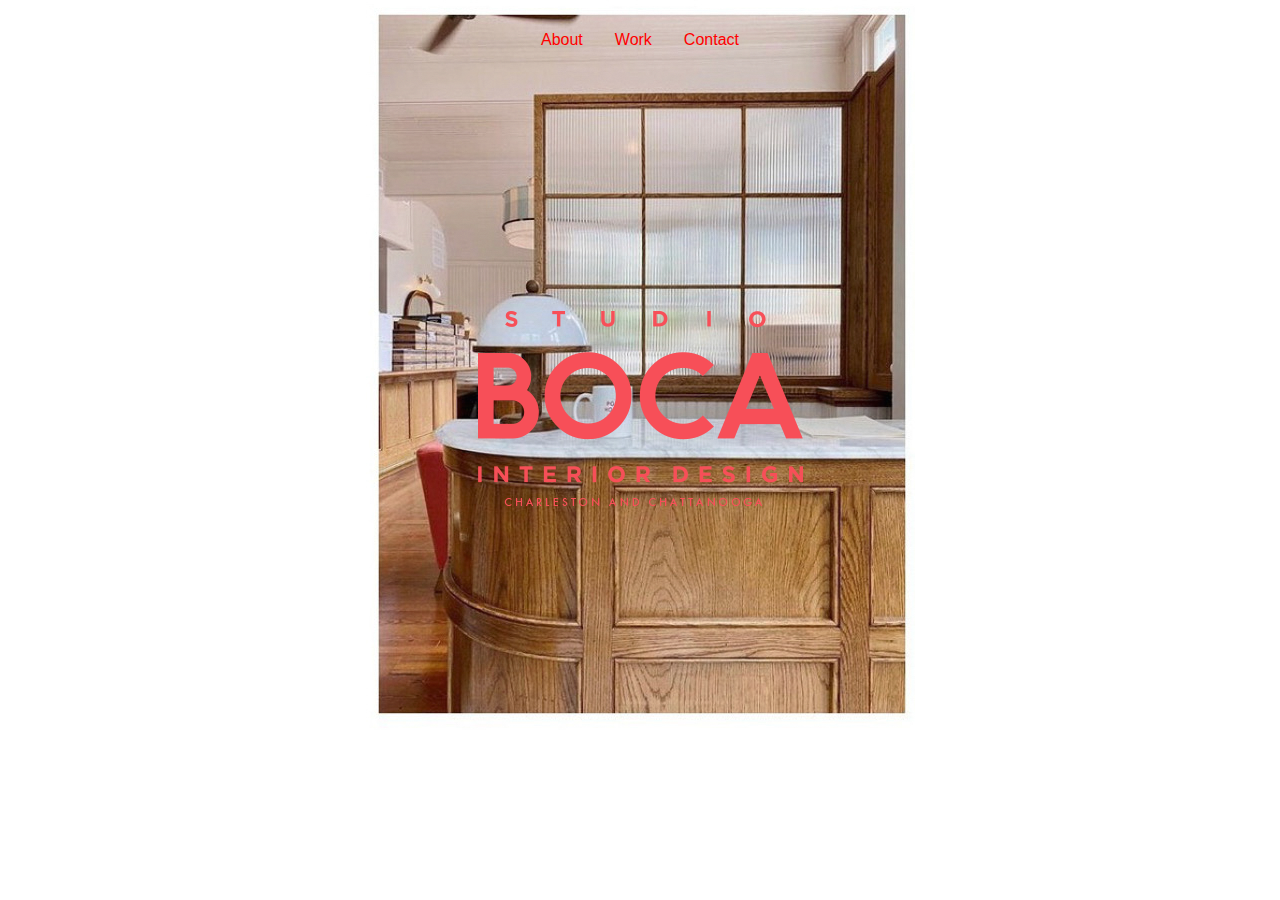
<file: index.html>
<!DOCTYPE html>
<html lang="en">



<head>
  <title>Studio Boca</title>
  <meta http-equiv="Content-Type" content="text/html; charset=utf-8">
  <!--	<link rel="stylesheet" type="text/css" href="/reset.css">-->
  <link rel="stylesheet" href="https://stackpath.bootstrapcdn.com/bootstrap/4.5.2/css/bootstrap.min.css"
    integrity="sha384-JcKb8q3iqJ61gNV9KGb8thSsNjpSL0n8PARn9HuZOnIxN0hoP+VmmDGMN5t9UJ0Z" crossorigin="anonymous">
  <!-- <link rel="stylesheet" href="https://bootswatch.com/flatly/bootstrap.min.css"> -->
  <link rel="stylesheet" href="assets/css/style.css">
</head>

<body>
  <ul class="nav justify-content-center" id="navBar">
    <li class="nav-item">
      <a class="nav-link active" href="#">About</a>
    </li>
    <li class="nav-item">
      <a class="nav-link" href="#">Work</a>
    </li>
    <li class="nav-item">
      <a class="nav-link" href="#">Contact</a>
    </li>
    <div></div>
  </ul>






  <!-- Save for Web Slices (PSExpress_2020-09-04_18-11-13_116.psd) -->
  <!-- End Save for Web Slices -->
  <script src="https://code.jquery.com/jquery-3.5.1.slim.min.js"
    integrity="sha384-DfXdz2htPH0lsSSs5nCTpuj/zy4C+OGpamoFVy38MVBnE+IbbVYUew+OrCXaRkfj"
    crossorigin="anonymous"></script>
  <script src="https://cdn.jsdelivr.net/npm/popper.js@1.16.1/dist/umd/popper.min.js"
    integrity="sha384-9/reFTGAW83EW2RDu2S0VKaIzap3H66lZH81PoYlFhbGU+6BZp6G7niu735Sk7lN"
    crossorigin="anonymous"></script>
  <script src="https://stackpath.bootstrapcdn.com/bootstrap/4.5.2/js/bootstrap.min.js"
    integrity="sha384-B4gt1jrGC7Jh4AgTPSdUtOBvfO8shuf57BaghqFfPlYxofvL8/KUEfYiJOMMV+rV"
    crossorigin="anonymous"></script>
</body>

</html>

</html>
</file>
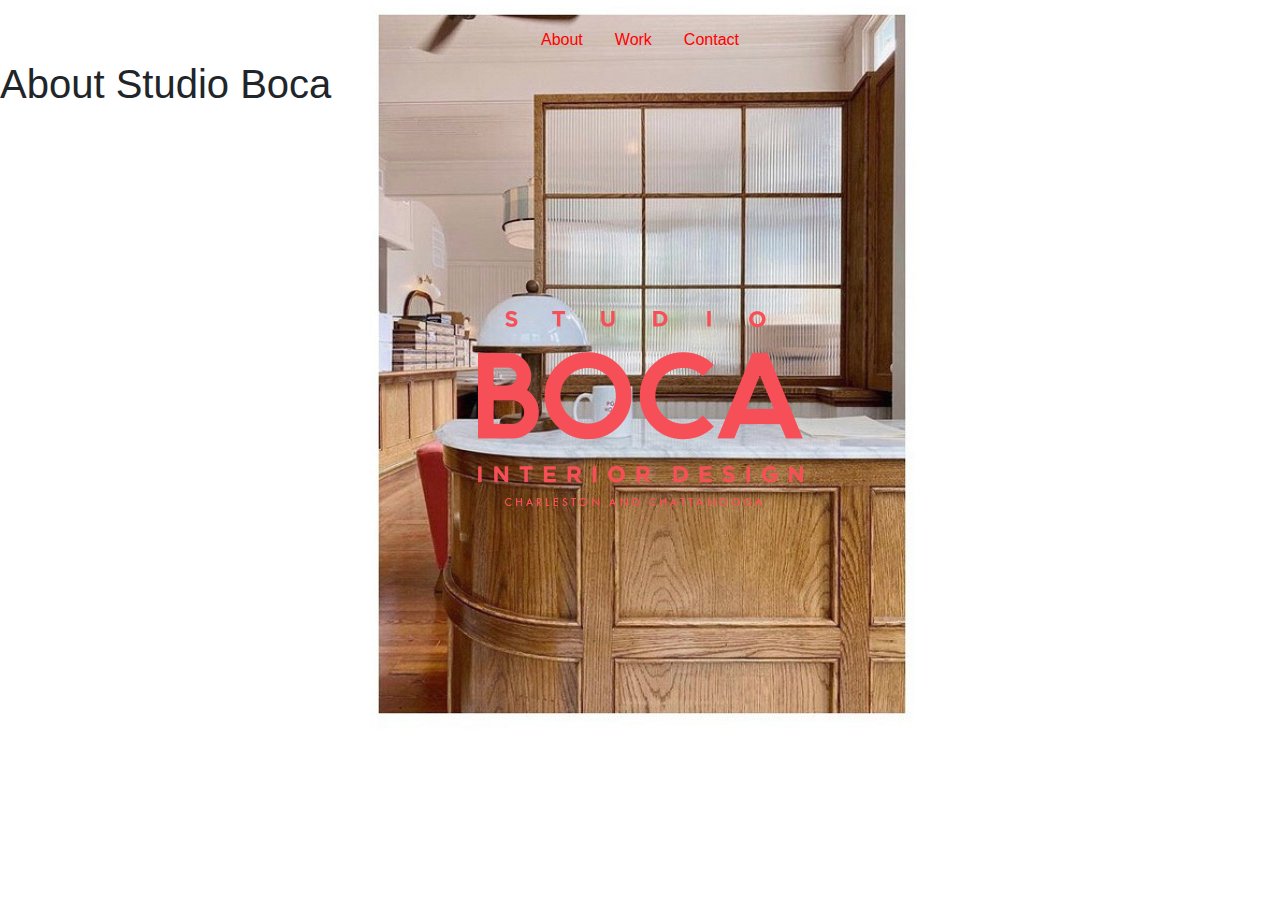
<file: about.html>
<!DOCTYPE html>
<html lang="en">



<head>
  <title>Studio Boca</title>
  <meta http-equiv="Content-Type" content="text/html; charset=utf-8">
  <!--	<link rel="stylesheet" type="text/css" href="/reset.css">-->
  <link rel="stylesheet" href="https://stackpath.bootstrapcdn.com/bootstrap/4.5.2/css/bootstrap.min.css"
    integrity="sha384-JcKb8q3iqJ61gNV9KGb8thSsNjpSL0n8PARn9HuZOnIxN0hoP+VmmDGMN5t9UJ0Z" crossorigin="anonymous">
  <!-- <link rel="stylesheet" href="https://bootswatch.com/flatly/bootstrap.min.css"> -->
  <link rel="stylesheet" href="css/style.css">
</head>

<body>
    <ul class="nav justify-content-center" id="navBar">
        <li class="nav-item">
          <a class="nav-link active" href="./about.html">About</a>
        </li>
        <li class="nav-item">
          <a class="nav-link" href="portfolio.html">Work</a>
        </li>
        <li class="nav-item">
          <a class="nav-link" href="./contact.html">Contact</a>
        </li>
        <div></div>
      </ul>

  <h1 id="content-div">
      About Studio Boca
  </h1>


  
  
  
  <!-- Save for Web Slices (PSExpress_2020-09-04_18-11-13_116.psd) -->
  <!-- End Save for Web Slices -->
  <script src="https://code.jquery.com/jquery-3.5.1.slim.min.js"
    integrity="sha384-DfXdz2htPH0lsSSs5nCTpuj/zy4C+OGpamoFVy38MVBnE+IbbVYUew+OrCXaRkfj"
    crossorigin="anonymous"></script>
  
  <script src="https://cdn.jsdelivr.net/npm/popper.js@1.16.1/dist/umd/popper.min.js"
    integrity="sha384-9/reFTGAW83EW2RDu2S0VKaIzap3H66lZH81PoYlFhbGU+6BZp6G7niu735Sk7lN"
    crossorigin="anonymous"></script>
  <script src="https://stackpath.bootstrapcdn.com/bootstrap/4.5.2/js/bootstrap.min.js"
    integrity="sha384-B4gt1jrGC7Jh4AgTPSdUtOBvfO8shuf57BaghqFfPlYxofvL8/KUEfYiJOMMV+rV"
    crossorigin="anonymous"></script>
</body>

</html>
</file>
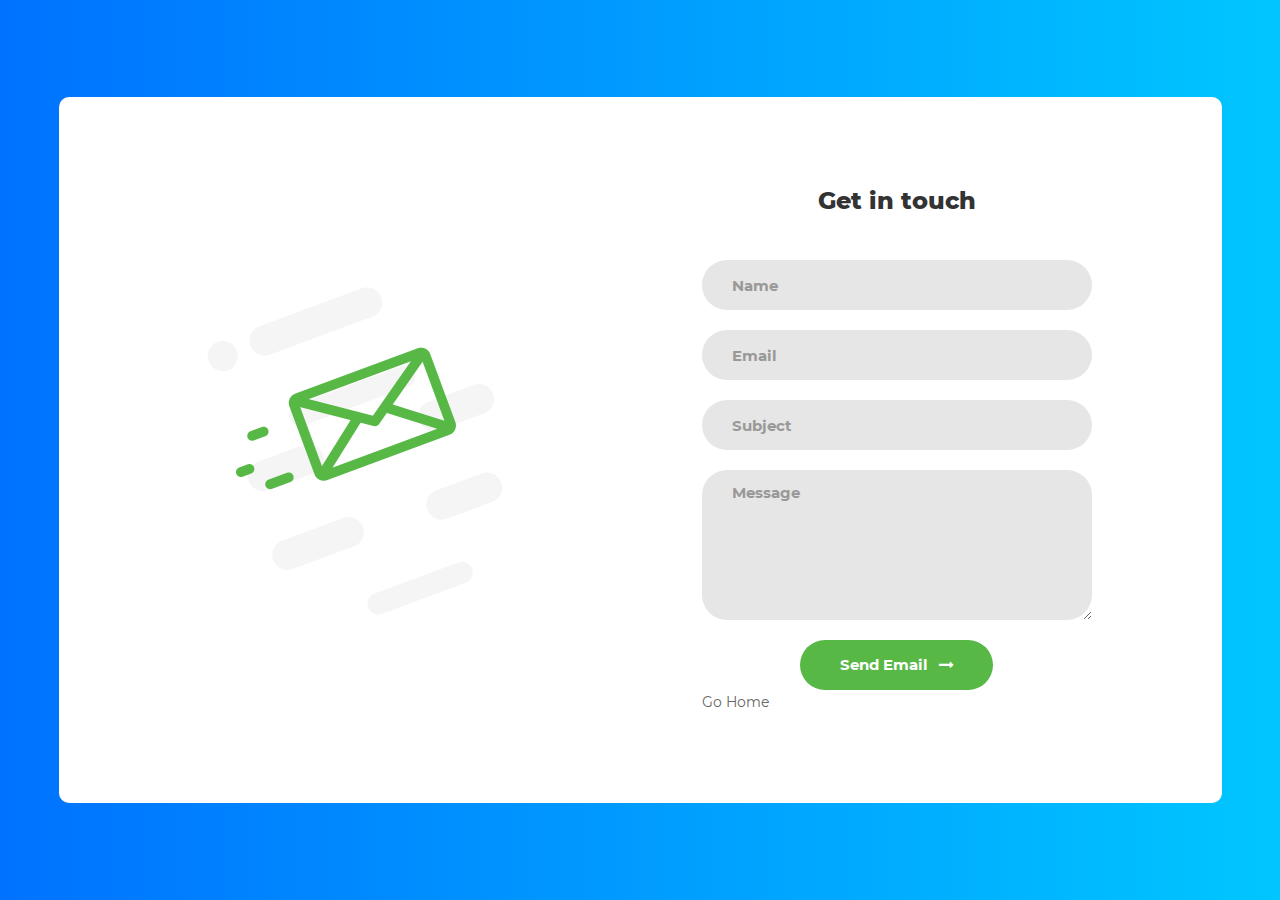
<file: contact.html>
<!DOCTYPE html>
<html lang="en">
<head>
	<title>Contact V1</title>
	<meta charset="UTF-8">
	<meta name="viewport" content="width=device-width, initial-scale=1">
<!--===============================================================================================-->
	<link rel="icon" type="image/png" href="images/icons/favicon.ico"/>
<!--===============================================================================================-->
	<link rel="stylesheet" type="text/css" href="vendor/bootstrap/css/bootstrap.min.css">
<!--===============================================================================================-->
	<link rel="stylesheet" type="text/css" href="fonts/font-awesome-4.7.0/css/font-awesome.min.css">
<!--===============================================================================================-->
	<link rel="stylesheet" type="text/css" href="vendor/animate/animate.css">
<!--===============================================================================================-->
	<link rel="stylesheet" type="text/css" href="vendor/css-hamburgers/hamburgers.min.css">
<!--===============================================================================================-->
	<link rel="stylesheet" type="text/css" href="vendor/select2/select2.min.css">
<!--===============================================================================================-->
	<link rel="stylesheet" type="text/css" href="css/util.css">
	<link rel="stylesheet" type="text/css" href="css/main.css">
<!--===============================================================================================-->
</head>
<body>

	<div class="contact1">
		<div class="container-contact1">
			<div class="contact1-pic js-tilt" data-tilt>
				<img src="images/img-01.png" alt="IMG">
			</div>

			<form class="contact1-form validate-form">
				<span class="contact1-form-title">
					Get in touch
				</span>

				<div class="wrap-input1 validate-input" data-validate = "Name is required">
					<input class="input1" type="text" name="name" placeholder="Name">
					<span class="shadow-input1"></span>
				</div>

				<div class="wrap-input1 validate-input" data-validate = "Valid email is required: ex@abc.xyz">
					<input class="input1" type="text" name="email" placeholder="Email">
					<span class="shadow-input1"></span>
				</div>

				<div class="wrap-input1 validate-input" data-validate = "Subject is required">
					<input class="input1" type="text" name="subject" placeholder="Subject">
					<span class="shadow-input1"></span>
				</div>

				<div class="wrap-input1 validate-input" data-validate = "Message is required">
					<textarea class="input1" name="message" placeholder="Message"></textarea>
					<span class="shadow-input1"></span>
				</div>

				<div class="container-contact1-form-btn">
					<button class="contact1-form-btn">
						<span>
							Send Email
							<i class="fa fa-long-arrow-right" aria-hidden="true"></i>
						</span>
					</button>
				</div>
				
					
							
							<a href="./home.html">Go Home</a>
						
					
				</div>
			</form>
		</div>
	</div>




<!--===============================================================================================-->
	<script src="vendor/jquery/jquery-3.2.1.min.js"></script>
<!--===============================================================================================-->
	<script src="vendor/bootstrap/js/popper.js"></script>
	<script src="vendor/bootstrap/js/bootstrap.min.js"></script>
<!--===============================================================================================-->
	<script src="vendor/select2/select2.min.js"></script>
<!--===============================================================================================-->
	<script src="vendor/tilt/tilt.jquery.min.js"></script>
	<script >
		$('.js-tilt').tilt({
			scale: 1.1
		})
	</script>

<!-- Global site tag (gtag.js) - Google Analytics -->
<script async src="https://www.googletagmanager.com/gtag/js?id=UA-23581568-13"></script>
<script>
  window.dataLayer = window.dataLayer || [];
  function gtag(){dataLayer.push(arguments);}
  gtag('js', new Date());

  gtag('config', 'UA-23581568-13');
</script>

<!--===============================================================================================-->
	<script src="js/main.js"></script>

</body>
</html>
</file>
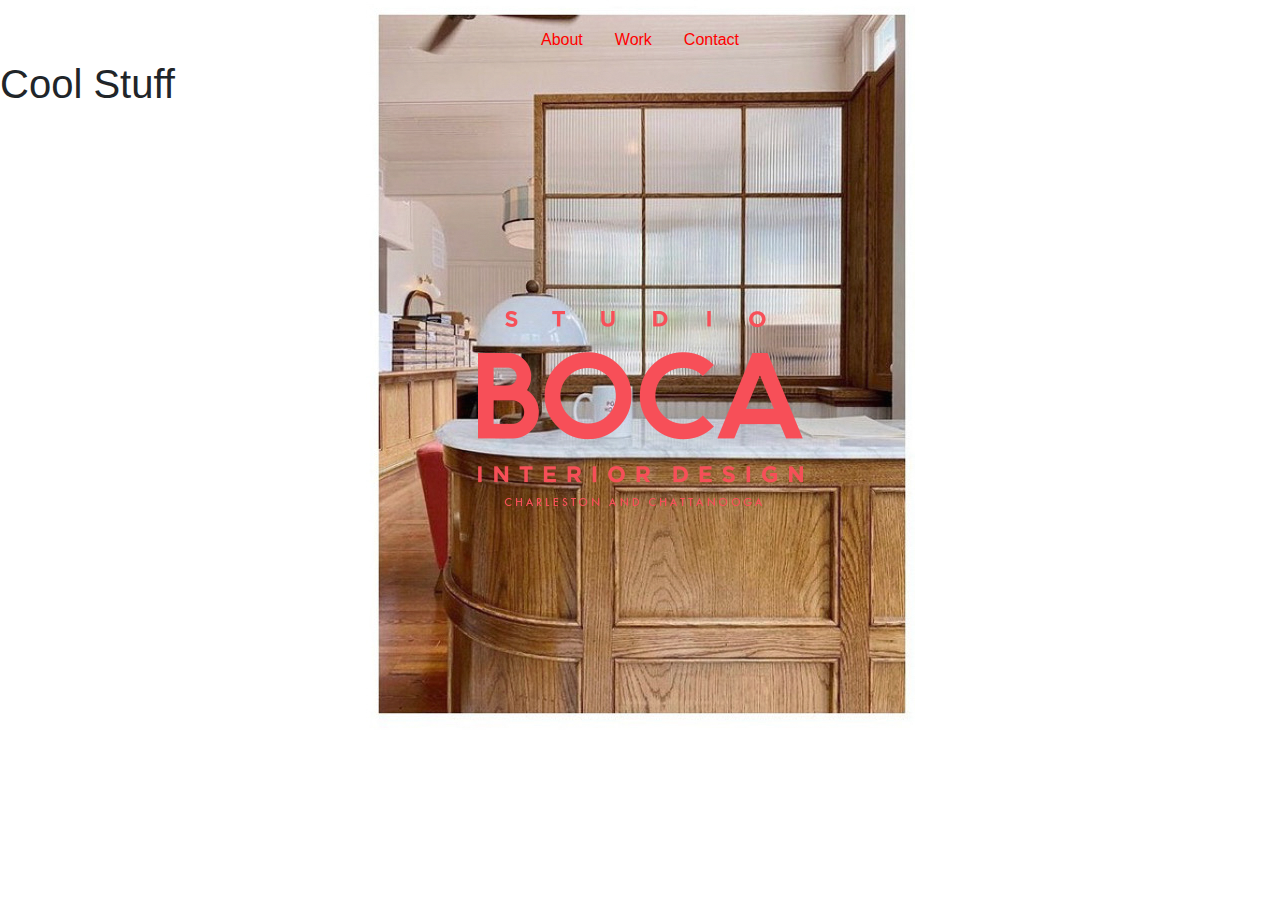
<file: portfolio.html>
<!DOCTYPE html>
<html lang="en">



<head>
  <title>Studio Boca</title>
  <meta http-equiv="Content-Type" content="text/html; charset=utf-8">
  <!--	<link rel="stylesheet" type="text/css" href="/reset.css">-->
  <link rel="stylesheet" href="https://stackpath.bootstrapcdn.com/bootstrap/4.5.2/css/bootstrap.min.css"
    integrity="sha384-JcKb8q3iqJ61gNV9KGb8thSsNjpSL0n8PARn9HuZOnIxN0hoP+VmmDGMN5t9UJ0Z" crossorigin="anonymous">
  <!-- <link rel="stylesheet" href="https://bootswatch.com/flatly/bootstrap.min.css"> -->
  <link rel="stylesheet" href="css/style.css">
</head>

<body>
    <ul class="nav justify-content-center" id="navBar">
        <li class="nav-item">
          <a class="nav-link active" href="./about.html">About</a>
        </li>
        <li class="nav-item">
          <a class="nav-link" href="portfolio.html">Work</a>
        </li>
        <li class="nav-item">
          <a class="nav-link" href="./contact.html">Contact</a>
        </li>
        <div></div>
      </ul>

  <h1 id="content-div">
      Cool Stuff
  </h1>


  
  
  
  <!-- Save for Web Slices (PSExpress_2020-09-04_18-11-13_116.psd) -->
  <!-- End Save for Web Slices -->
  <script src="https://code.jquery.com/jquery-3.5.1.slim.min.js"
    integrity="sha384-DfXdz2htPH0lsSSs5nCTpuj/zy4C+OGpamoFVy38MVBnE+IbbVYUew+OrCXaRkfj"
    crossorigin="anonymous"></script>
  
  <script src="https://cdn.jsdelivr.net/npm/popper.js@1.16.1/dist/umd/popper.min.js"
    integrity="sha384-9/reFTGAW83EW2RDu2S0VKaIzap3H66lZH81PoYlFhbGU+6BZp6G7niu735Sk7lN"
    crossorigin="anonymous"></script>
  <script src="https://stackpath.bootstrapcdn.com/bootstrap/4.5.2/js/bootstrap.min.js"
    integrity="sha384-B4gt1jrGC7Jh4AgTPSdUtOBvfO8shuf57BaghqFfPlYxofvL8/KUEfYiJOMMV+rV"
    crossorigin="anonymous"></script>
</body>

</html>
</file>
<file: assets/css/style.css>
body {
    background-image: url("../img/PSExpress_2020-09-04_18-11-13_116.png");
    background-repeat: no-repeat;
    background-position: center top;
}

#navBar {
    padding-top: 20px;

}

.nav-link {
    color: red;
}
</file>
<file: css/style.css>
body {
    background-image: url("../images/PSExpress_2020-09-04_18-11-13_116.png");
    background-repeat: no-repeat;
    background-position: center top;
    
}

#navBar {
    padding-top: 20px;

}

.nav-link {
    color: red;
}
</file>
<file: css/util.css>
/*[ FONT SIZE ]
///////////////////////////////////////////////////////////
*/
.fs-1 {font-size: 1px;}
.fs-2 {font-size: 2px;}
.fs-3 {font-size: 3px;}
.fs-4 {font-size: 4px;}
.fs-5 {font-size: 5px;}
.fs-6 {font-size: 6px;}
.fs-7 {font-size: 7px;}
.fs-8 {font-size: 8px;}
.fs-9 {font-size: 9px;}
.fs-10 {font-size: 10px;}
.fs-11 {font-size: 11px;}
.fs-12 {font-size: 12px;}
.fs-13 {font-size: 13px;}
.fs-14 {font-size: 14px;}
.fs-15 {font-size: 15px;}
.fs-16 {font-size: 16px;}
.fs-17 {font-size: 17px;}
.fs-18 {font-size: 18px;}
.fs-19 {font-size: 19px;}
.fs-20 {font-size: 20px;}
.fs-21 {font-size: 21px;}
.fs-22 {font-size: 22px;}
.fs-23 {font-size: 23px;}
.fs-24 {font-size: 24px;}
.fs-25 {font-size: 25px;}
.fs-26 {font-size: 26px;}
.fs-27 {font-size: 27px;}
.fs-28 {font-size: 28px;}
.fs-29 {font-size: 29px;}
.fs-30 {font-size: 30px;}
.fs-31 {font-size: 31px;}
.fs-32 {font-size: 32px;}
.fs-33 {font-size: 33px;}
.fs-34 {font-size: 34px;}
.fs-35 {font-size: 35px;}
.fs-36 {font-size: 36px;}
.fs-37 {font-size: 37px;}
.fs-38 {font-size: 38px;}
.fs-39 {font-size: 39px;}
.fs-40 {font-size: 40px;}
.fs-41 {font-size: 41px;}
.fs-42 {font-size: 42px;}
.fs-43 {font-size: 43px;}
.fs-44 {font-size: 44px;}
.fs-45 {font-size: 45px;}
.fs-46 {font-size: 46px;}
.fs-47 {font-size: 47px;}
.fs-48 {font-size: 48px;}
.fs-49 {font-size: 49px;}
.fs-50 {font-size: 50px;}
.fs-51 {font-size: 51px;}
.fs-52 {font-size: 52px;}
.fs-53 {font-size: 53px;}
.fs-54 {font-size: 54px;}
.fs-55 {font-size: 55px;}
.fs-56 {font-size: 56px;}
.fs-57 {font-size: 57px;}
.fs-58 {font-size: 58px;}
.fs-59 {font-size: 59px;}
.fs-60 {font-size: 60px;}
.fs-61 {font-size: 61px;}
.fs-62 {font-size: 62px;}
.fs-63 {font-size: 63px;}
.fs-64 {font-size: 64px;}
.fs-65 {font-size: 65px;}
.fs-66 {font-size: 66px;}
.fs-67 {font-size: 67px;}
.fs-68 {font-size: 68px;}
.fs-69 {font-size: 69px;}
.fs-70 {font-size: 70px;}
.fs-71 {font-size: 71px;}
.fs-72 {font-size: 72px;}
.fs-73 {font-size: 73px;}
.fs-74 {font-size: 74px;}
.fs-75 {font-size: 75px;}
.fs-76 {font-size: 76px;}
.fs-77 {font-size: 77px;}
.fs-78 {font-size: 78px;}
.fs-79 {font-size: 79px;}
.fs-80 {font-size: 80px;}
.fs-81 {font-size: 81px;}
.fs-82 {font-size: 82px;}
.fs-83 {font-size: 83px;}
.fs-84 {font-size: 84px;}
.fs-85 {font-size: 85px;}
.fs-86 {font-size: 86px;}
.fs-87 {font-size: 87px;}
.fs-88 {font-size: 88px;}
.fs-89 {font-size: 89px;}
.fs-90 {font-size: 90px;}
.fs-91 {font-size: 91px;}
.fs-92 {font-size: 92px;}
.fs-93 {font-size: 93px;}
.fs-94 {font-size: 94px;}
.fs-95 {font-size: 95px;}
.fs-96 {font-size: 96px;}
.fs-97 {font-size: 97px;}
.fs-98 {font-size: 98px;}
.fs-99 {font-size: 99px;}
.fs-100 {font-size: 100px;}
.fs-101 {font-size: 101px;}
.fs-102 {font-size: 102px;}
.fs-103 {font-size: 103px;}
.fs-104 {font-size: 104px;}
.fs-105 {font-size: 105px;}
.fs-106 {font-size: 106px;}
.fs-107 {font-size: 107px;}
.fs-108 {font-size: 108px;}
.fs-109 {font-size: 109px;}
.fs-110 {font-size: 110px;}
.fs-111 {font-size: 111px;}
.fs-112 {font-size: 112px;}
.fs-113 {font-size: 113px;}
.fs-114 {font-size: 114px;}
.fs-115 {font-size: 115px;}
.fs-116 {font-size: 116px;}
.fs-117 {font-size: 117px;}
.fs-118 {font-size: 118px;}
.fs-119 {font-size: 119px;}
.fs-120 {font-size: 120px;}
.fs-121 {font-size: 121px;}
.fs-122 {font-size: 122px;}
.fs-123 {font-size: 123px;}
.fs-124 {font-size: 124px;}
.fs-125 {font-size: 125px;}
.fs-126 {font-size: 126px;}
.fs-127 {font-size: 127px;}
.fs-128 {font-size: 128px;}
.fs-129 {font-size: 129px;}
.fs-130 {font-size: 130px;}
.fs-131 {font-size: 131px;}
.fs-132 {font-size: 132px;}
.fs-133 {font-size: 133px;}
.fs-134 {font-size: 134px;}
.fs-135 {font-size: 135px;}
.fs-136 {font-size: 136px;}
.fs-137 {font-size: 137px;}
.fs-138 {font-size: 138px;}
.fs-139 {font-size: 139px;}
.fs-140 {font-size: 140px;}
.fs-141 {font-size: 141px;}
.fs-142 {font-size: 142px;}
.fs-143 {font-size: 143px;}
.fs-144 {font-size: 144px;}
.fs-145 {font-size: 145px;}
.fs-146 {font-size: 146px;}
.fs-147 {font-size: 147px;}
.fs-148 {font-size: 148px;}
.fs-149 {font-size: 149px;}
.fs-150 {font-size: 150px;}
.fs-151 {font-size: 151px;}
.fs-152 {font-size: 152px;}
.fs-153 {font-size: 153px;}
.fs-154 {font-size: 154px;}
.fs-155 {font-size: 155px;}
.fs-156 {font-size: 156px;}
.fs-157 {font-size: 157px;}
.fs-158 {font-size: 158px;}
.fs-159 {font-size: 159px;}
.fs-160 {font-size: 160px;}
.fs-161 {font-size: 161px;}
.fs-162 {font-size: 162px;}
.fs-163 {font-size: 163px;}
.fs-164 {font-size: 164px;}
.fs-165 {font-size: 165px;}
.fs-166 {font-size: 166px;}
.fs-167 {font-size: 167px;}
.fs-168 {font-size: 168px;}
.fs-169 {font-size: 169px;}
.fs-170 {font-size: 170px;}
.fs-171 {font-size: 171px;}
.fs-172 {font-size: 172px;}
.fs-173 {font-size: 173px;}
.fs-174 {font-size: 174px;}
.fs-175 {font-size: 175px;}
.fs-176 {font-size: 176px;}
.fs-177 {font-size: 177px;}
.fs-178 {font-size: 178px;}
.fs-179 {font-size: 179px;}
.fs-180 {font-size: 180px;}
.fs-181 {font-size: 181px;}
.fs-182 {font-size: 182px;}
.fs-183 {font-size: 183px;}
.fs-184 {font-size: 184px;}
.fs-185 {font-size: 185px;}
.fs-186 {font-size: 186px;}
.fs-187 {font-size: 187px;}
.fs-188 {font-size: 188px;}
.fs-189 {font-size: 189px;}
.fs-190 {font-size: 190px;}
.fs-191 {font-size: 191px;}
.fs-192 {font-size: 192px;}
.fs-193 {font-size: 193px;}
.fs-194 {font-size: 194px;}
.fs-195 {font-size: 195px;}
.fs-196 {font-size: 196px;}
.fs-197 {font-size: 197px;}
.fs-198 {font-size: 198px;}
.fs-199 {font-size: 199px;}
.fs-200 {font-size: 200px;}

/*[ PADDING ]
///////////////////////////////////////////////////////////
*/
.p-t-0 {padding-top: 0px;}
.p-t-1 {padding-top: 1px;}
.p-t-2 {padding-top: 2px;}
.p-t-3 {padding-top: 3px;}
.p-t-4 {padding-top: 4px;}
.p-t-5 {padding-top: 5px;}
.p-t-6 {padding-top: 6px;}
.p-t-7 {padding-top: 7px;}
.p-t-8 {padding-top: 8px;}
.p-t-9 {padding-top: 9px;}
.p-t-10 {padding-top: 10px;}
.p-t-11 {padding-top: 11px;}
.p-t-12 {padding-top: 12px;}
.p-t-13 {padding-top: 13px;}
.p-t-14 {padding-top: 14px;}
.p-t-15 {padding-top: 15px;}
.p-t-16 {padding-top: 16px;}
.p-t-17 {padding-top: 17px;}
.p-t-18 {padding-top: 18px;}
.p-t-19 {padding-top: 19px;}
.p-t-20 {padding-top: 20px;}
.p-t-21 {padding-top: 21px;}
.p-t-22 {padding-top: 22px;}
.p-t-23 {padding-top: 23px;}
.p-t-24 {padding-top: 24px;}
.p-t-25 {padding-top: 25px;}
.p-t-26 {padding-top: 26px;}
.p-t-27 {padding-top: 27px;}
.p-t-28 {padding-top: 28px;}
.p-t-29 {padding-top: 29px;}
.p-t-30 {padding-top: 30px;}
.p-t-31 {padding-top: 31px;}
.p-t-32 {padding-top: 32px;}
.p-t-33 {padding-top: 33px;}
.p-t-34 {padding-top: 34px;}
.p-t-35 {padding-top: 35px;}
.p-t-36 {padding-top: 36px;}
.p-t-37 {padding-top: 37px;}
.p-t-38 {padding-top: 38px;}
.p-t-39 {padding-top: 39px;}
.p-t-40 {padding-top: 40px;}
.p-t-41 {padding-top: 41px;}
.p-t-42 {padding-top: 42px;}
.p-t-43 {padding-top: 43px;}
.p-t-44 {padding-top: 44px;}
.p-t-45 {padding-top: 45px;}
.p-t-46 {padding-top: 46px;}
.p-t-47 {padding-top: 47px;}
.p-t-48 {padding-top: 48px;}
.p-t-49 {padding-top: 49px;}
.p-t-50 {padding-top: 50px;}
.p-t-51 {padding-top: 51px;}
.p-t-52 {padding-top: 52px;}
.p-t-53 {padding-top: 53px;}
.p-t-54 {padding-top: 54px;}
.p-t-55 {padding-top: 55px;}
.p-t-56 {padding-top: 56px;}
.p-t-57 {padding-top: 57px;}
.p-t-58 {padding-top: 58px;}
.p-t-59 {padding-top: 59px;}
.p-t-60 {padding-top: 60px;}
.p-t-61 {padding-top: 61px;}
.p-t-62 {padding-top: 62px;}
.p-t-63 {padding-top: 63px;}
.p-t-64 {padding-top: 64px;}
.p-t-65 {padding-top: 65px;}
.p-t-66 {padding-top: 66px;}
.p-t-67 {padding-top: 67px;}
.p-t-68 {padding-top: 68px;}
.p-t-69 {padding-top: 69px;}
.p-t-70 {padding-top: 70px;}
.p-t-71 {padding-top: 71px;}
.p-t-72 {padding-top: 72px;}
.p-t-73 {padding-top: 73px;}
.p-t-74 {padding-top: 74px;}
.p-t-75 {padding-top: 75px;}
.p-t-76 {padding-top: 76px;}
.p-t-77 {padding-top: 77px;}
.p-t-78 {padding-top: 78px;}
.p-t-79 {padding-top: 79px;}
.p-t-80 {padding-top: 80px;}
.p-t-81 {padding-top: 81px;}
.p-t-82 {padding-top: 82px;}
.p-t-83 {padding-top: 83px;}
.p-t-84 {padding-top: 84px;}
.p-t-85 {padding-top: 85px;}
.p-t-86 {padding-top: 86px;}
.p-t-87 {padding-top: 87px;}
.p-t-88 {padding-top: 88px;}
.p-t-89 {padding-top: 89px;}
.p-t-90 {padding-top: 90px;}
.p-t-91 {padding-top: 91px;}
.p-t-92 {padding-top: 92px;}
.p-t-93 {padding-top: 93px;}
.p-t-94 {padding-top: 94px;}
.p-t-95 {padding-top: 95px;}
.p-t-96 {padding-top: 96px;}
.p-t-97 {padding-top: 97px;}
.p-t-98 {padding-top: 98px;}
.p-t-99 {padding-top: 99px;}
.p-t-100 {padding-top: 100px;}
.p-t-101 {padding-top: 101px;}
.p-t-102 {padding-top: 102px;}
.p-t-103 {padding-top: 103px;}
.p-t-104 {padding-top: 104px;}
.p-t-105 {padding-top: 105px;}
.p-t-106 {padding-top: 106px;}
.p-t-107 {padding-top: 107px;}
.p-t-108 {padding-top: 108px;}
.p-t-109 {padding-top: 109px;}
.p-t-110 {padding-top: 110px;}
.p-t-111 {padding-top: 111px;}
.p-t-112 {padding-top: 112px;}
.p-t-113 {padding-top: 113px;}
.p-t-114 {padding-top: 114px;}
.p-t-115 {padding-top: 115px;}
.p-t-116 {padding-top: 116px;}
.p-t-117 {padding-top: 117px;}
.p-t-118 {padding-top: 118px;}
.p-t-119 {padding-top: 119px;}
.p-t-120 {padding-top: 120px;}
.p-t-121 {padding-top: 121px;}
.p-t-122 {padding-top: 122px;}
.p-t-123 {padding-top: 123px;}
.p-t-124 {padding-top: 124px;}
.p-t-125 {padding-top: 125px;}
.p-t-126 {padding-top: 126px;}
.p-t-127 {padding-top: 127px;}
.p-t-128 {padding-top: 128px;}
.p-t-129 {padding-top: 129px;}
.p-t-130 {padding-top: 130px;}
.p-t-131 {padding-top: 131px;}
.p-t-132 {padding-top: 132px;}
.p-t-133 {padding-top: 133px;}
.p-t-134 {padding-top: 134px;}
.p-t-135 {padding-top: 135px;}
.p-t-136 {padding-top: 136px;}
.p-t-137 {padding-top: 137px;}
.p-t-138 {padding-top: 138px;}
.p-t-139 {padding-top: 139px;}
.p-t-140 {padding-top: 140px;}
.p-t-141 {padding-top: 141px;}
.p-t-142 {padding-top: 142px;}
.p-t-143 {padding-top: 143px;}
.p-t-144 {padding-top: 144px;}
.p-t-145 {padding-top: 145px;}
.p-t-146 {padding-top: 146px;}
.p-t-147 {padding-top: 147px;}
.p-t-148 {padding-top: 148px;}
.p-t-149 {padding-top: 149px;}
.p-t-150 {padding-top: 150px;}
.p-t-151 {padding-top: 151px;}
.p-t-152 {padding-top: 152px;}
.p-t-153 {padding-top: 153px;}
.p-t-154 {padding-top: 154px;}
.p-t-155 {padding-top: 155px;}
.p-t-156 {padding-top: 156px;}
.p-t-157 {padding-top: 157px;}
.p-t-158 {padding-top: 158px;}
.p-t-159 {padding-top: 159px;}
.p-t-160 {padding-top: 160px;}
.p-t-161 {padding-top: 161px;}
.p-t-162 {padding-top: 162px;}
.p-t-163 {padding-top: 163px;}
.p-t-164 {padding-top: 164px;}
.p-t-165 {padding-top: 165px;}
.p-t-166 {padding-top: 166px;}
.p-t-167 {padding-top: 167px;}
.p-t-168 {padding-top: 168px;}
.p-t-169 {padding-top: 169px;}
.p-t-170 {padding-top: 170px;}
.p-t-171 {padding-top: 171px;}
.p-t-172 {padding-top: 172px;}
.p-t-173 {padding-top: 173px;}
.p-t-174 {padding-top: 174px;}
.p-t-175 {padding-top: 175px;}
.p-t-176 {padding-top: 176px;}
.p-t-177 {padding-top: 177px;}
.p-t-178 {padding-top: 178px;}
.p-t-179 {padding-top: 179px;}
.p-t-180 {padding-top: 180px;}
.p-t-181 {padding-top: 181px;}
.p-t-182 {padding-top: 182px;}
.p-t-183 {padding-top: 183px;}
.p-t-184 {padding-top: 184px;}
.p-t-185 {padding-top: 185px;}
.p-t-186 {padding-top: 186px;}
.p-t-187 {padding-top: 187px;}
.p-t-188 {padding-top: 188px;}
.p-t-189 {padding-top: 189px;}
.p-t-190 {padding-top: 190px;}
.p-t-191 {padding-top: 191px;}
.p-t-192 {padding-top: 192px;}
.p-t-193 {padding-top: 193px;}
.p-t-194 {padding-top: 194px;}
.p-t-195 {padding-top: 195px;}
.p-t-196 {padding-top: 196px;}
.p-t-197 {padding-top: 197px;}
.p-t-198 {padding-top: 198px;}
.p-t-199 {padding-top: 199px;}
.p-t-200 {padding-top: 200px;}
.p-t-201 {padding-top: 201px;}
.p-t-202 {padding-top: 202px;}
.p-t-203 {padding-top: 203px;}
.p-t-204 {padding-top: 204px;}
.p-t-205 {padding-top: 205px;}
.p-t-206 {padding-top: 206px;}
.p-t-207 {padding-top: 207px;}
.p-t-208 {padding-top: 208px;}
.p-t-209 {padding-top: 209px;}
.p-t-210 {padding-top: 210px;}
.p-t-211 {padding-top: 211px;}
.p-t-212 {padding-top: 212px;}
.p-t-213 {padding-top: 213px;}
.p-t-214 {padding-top: 214px;}
.p-t-215 {padding-top: 215px;}
.p-t-216 {padding-top: 216px;}
.p-t-217 {padding-top: 217px;}
.p-t-218 {padding-top: 218px;}
.p-t-219 {padding-top: 219px;}
.p-t-220 {padding-top: 220px;}
.p-t-221 {padding-top: 221px;}
.p-t-222 {padding-top: 222px;}
.p-t-223 {padding-top: 223px;}
.p-t-224 {padding-top: 224px;}
.p-t-225 {padding-top: 225px;}
.p-t-226 {padding-top: 226px;}
.p-t-227 {padding-top: 227px;}
.p-t-228 {padding-top: 228px;}
.p-t-229 {padding-top: 229px;}
.p-t-230 {padding-top: 230px;}
.p-t-231 {padding-top: 231px;}
.p-t-232 {padding-top: 232px;}
.p-t-233 {padding-top: 233px;}
.p-t-234 {padding-top: 234px;}
.p-t-235 {padding-top: 235px;}
.p-t-236 {padding-top: 236px;}
.p-t-237 {padding-top: 237px;}
.p-t-238 {padding-top: 238px;}
.p-t-239 {padding-top: 239px;}
.p-t-240 {padding-top: 240px;}
.p-t-241 {padding-top: 241px;}
.p-t-242 {padding-top: 242px;}
.p-t-243 {padding-top: 243px;}
.p-t-244 {padding-top: 244px;}
.p-t-245 {padding-top: 245px;}
.p-t-246 {padding-top: 246px;}
.p-t-247 {padding-top: 247px;}
.p-t-248 {padding-top: 248px;}
.p-t-249 {padding-top: 249px;}
.p-t-250 {padding-top: 250px;}
.p-b-0 {padding-bottom: 0px;}
.p-b-1 {padding-bottom: 1px;}
.p-b-2 {padding-bottom: 2px;}
.p-b-3 {padding-bottom: 3px;}
.p-b-4 {padding-bottom: 4px;}
.p-b-5 {padding-bottom: 5px;}
.p-b-6 {padding-bottom: 6px;}
.p-b-7 {padding-bottom: 7px;}
.p-b-8 {padding-bottom: 8px;}
.p-b-9 {padding-bottom: 9px;}
.p-b-10 {padding-bottom: 10px;}
.p-b-11 {padding-bottom: 11px;}
.p-b-12 {padding-bottom: 12px;}
.p-b-13 {padding-bottom: 13px;}
.p-b-14 {padding-bottom: 14px;}
.p-b-15 {padding-bottom: 15px;}
.p-b-16 {padding-bottom: 16px;}
.p-b-17 {padding-bottom: 17px;}
.p-b-18 {padding-bottom: 18px;}
.p-b-19 {padding-bottom: 19px;}
.p-b-20 {padding-bottom: 20px;}
.p-b-21 {padding-bottom: 21px;}
.p-b-22 {padding-bottom: 22px;}
.p-b-23 {padding-bottom: 23px;}
.p-b-24 {padding-bottom: 24px;}
.p-b-25 {padding-bottom: 25px;}
.p-b-26 {padding-bottom: 26px;}
.p-b-27 {padding-bottom: 27px;}
.p-b-28 {padding-bottom: 28px;}
.p-b-29 {padding-bottom: 29px;}
.p-b-30 {padding-bottom: 30px;}
.p-b-31 {padding-bottom: 31px;}
.p-b-32 {padding-bottom: 32px;}
.p-b-33 {padding-bottom: 33px;}
.p-b-34 {padding-bottom: 34px;}
.p-b-35 {padding-bottom: 35px;}
.p-b-36 {padding-bottom: 36px;}
.p-b-37 {padding-bottom: 37px;}
.p-b-38 {padding-bottom: 38px;}
.p-b-39 {padding-bottom: 39px;}
.p-b-40 {padding-bottom: 40px;}
.p-b-41 {padding-bottom: 41px;}
.p-b-42 {padding-bottom: 42px;}
.p-b-43 {padding-bottom: 43px;}
.p-b-44 {padding-bottom: 44px;}
.p-b-45 {padding-bottom: 45px;}
.p-b-46 {padding-bottom: 46px;}
.p-b-47 {padding-bottom: 47px;}
.p-b-48 {padding-bottom: 48px;}
.p-b-49 {padding-bottom: 49px;}
.p-b-50 {padding-bottom: 50px;}
.p-b-51 {padding-bottom: 51px;}
.p-b-52 {padding-bottom: 52px;}
.p-b-53 {padding-bottom: 53px;}
.p-b-54 {padding-bottom: 54px;}
.p-b-55 {padding-bottom: 55px;}
.p-b-56 {padding-bottom: 56px;}
.p-b-57 {padding-bottom: 57px;}
.p-b-58 {padding-bottom: 58px;}
.p-b-59 {padding-bottom: 59px;}
.p-b-60 {padding-bottom: 60px;}
.p-b-61 {padding-bottom: 61px;}
.p-b-62 {padding-bottom: 62px;}
.p-b-63 {padding-bottom: 63px;}
.p-b-64 {padding-bottom: 64px;}
.p-b-65 {padding-bottom: 65px;}
.p-b-66 {padding-bottom: 66px;}
.p-b-67 {padding-bottom: 67px;}
.p-b-68 {padding-bottom: 68px;}
.p-b-69 {padding-bottom: 69px;}
.p-b-70 {padding-bottom: 70px;}
.p-b-71 {padding-bottom: 71px;}
.p-b-72 {padding-bottom: 72px;}
.p-b-73 {padding-bottom: 73px;}
.p-b-74 {padding-bottom: 74px;}
.p-b-75 {padding-bottom: 75px;}
.p-b-76 {padding-bottom: 76px;}
.p-b-77 {padding-bottom: 77px;}
.p-b-78 {padding-bottom: 78px;}
.p-b-79 {padding-bottom: 79px;}
.p-b-80 {padding-bottom: 80px;}
.p-b-81 {padding-bottom: 81px;}
.p-b-82 {padding-bottom: 82px;}
.p-b-83 {padding-bottom: 83px;}
.p-b-84 {padding-bottom: 84px;}
.p-b-85 {padding-bottom: 85px;}
.p-b-86 {padding-bottom: 86px;}
.p-b-87 {padding-bottom: 87px;}
.p-b-88 {padding-bottom: 88px;}
.p-b-89 {padding-bottom: 89px;}
.p-b-90 {padding-bottom: 90px;}
.p-b-91 {padding-bottom: 91px;}
.p-b-92 {padding-bottom: 92px;}
.p-b-93 {padding-bottom: 93px;}
.p-b-94 {padding-bottom: 94px;}
.p-b-95 {padding-bottom: 95px;}
.p-b-96 {padding-bottom: 96px;}
.p-b-97 {padding-bottom: 97px;}
.p-b-98 {padding-bottom: 98px;}
.p-b-99 {padding-bottom: 99px;}
.p-b-100 {padding-bottom: 100px;}
.p-b-101 {padding-bottom: 101px;}
.p-b-102 {padding-bottom: 102px;}
.p-b-103 {padding-bottom: 103px;}
.p-b-104 {padding-bottom: 104px;}
.p-b-105 {padding-bottom: 105px;}
.p-b-106 {padding-bottom: 106px;}
.p-b-107 {padding-bottom: 107px;}
.p-b-108 {padding-bottom: 108px;}
.p-b-109 {padding-bottom: 109px;}
.p-b-110 {padding-bottom: 110px;}
.p-b-111 {padding-bottom: 111px;}
.p-b-112 {padding-bottom: 112px;}
.p-b-113 {padding-bottom: 113px;}
.p-b-114 {padding-bottom: 114px;}
.p-b-115 {padding-bottom: 115px;}
.p-b-116 {padding-bottom: 116px;}
.p-b-117 {padding-bottom: 117px;}
.p-b-118 {padding-bottom: 118px;}
.p-b-119 {padding-bottom: 119px;}
.p-b-120 {padding-bottom: 120px;}
.p-b-121 {padding-bottom: 121px;}
.p-b-122 {padding-bottom: 122px;}
.p-b-123 {padding-bottom: 123px;}
.p-b-124 {padding-bottom: 124px;}
.p-b-125 {padding-bottom: 125px;}
.p-b-126 {padding-bottom: 126px;}
.p-b-127 {padding-bottom: 127px;}
.p-b-128 {padding-bottom: 128px;}
.p-b-129 {padding-bottom: 129px;}
.p-b-130 {padding-bottom: 130px;}
.p-b-131 {padding-bottom: 131px;}
.p-b-132 {padding-bottom: 132px;}
.p-b-133 {padding-bottom: 133px;}
.p-b-134 {padding-bottom: 134px;}
.p-b-135 {padding-bottom: 135px;}
.p-b-136 {padding-bottom: 136px;}
.p-b-137 {padding-bottom: 137px;}
.p-b-138 {padding-bottom: 138px;}
.p-b-139 {padding-bottom: 139px;}
.p-b-140 {padding-bottom: 140px;}
.p-b-141 {padding-bottom: 141px;}
.p-b-142 {padding-bottom: 142px;}
.p-b-143 {padding-bottom: 143px;}
.p-b-144 {padding-bottom: 144px;}
.p-b-145 {padding-bottom: 145px;}
.p-b-146 {padding-bottom: 146px;}
.p-b-147 {padding-bottom: 147px;}
.p-b-148 {padding-bottom: 148px;}
.p-b-149 {padding-bottom: 149px;}
.p-b-150 {padding-bottom: 150px;}
.p-b-151 {padding-bottom: 151px;}
.p-b-152 {padding-bottom: 152px;}
.p-b-153 {padding-bottom: 153px;}
.p-b-154 {padding-bottom: 154px;}
.p-b-155 {padding-bottom: 155px;}
.p-b-156 {padding-bottom: 156px;}
.p-b-157 {padding-bottom: 157px;}
.p-b-158 {padding-bottom: 158px;}
.p-b-159 {padding-bottom: 159px;}
.p-b-160 {padding-bottom: 160px;}
.p-b-161 {padding-bottom: 161px;}
.p-b-162 {padding-bottom: 162px;}
.p-b-163 {padding-bottom: 163px;}
.p-b-164 {padding-bottom: 164px;}
.p-b-165 {padding-bottom: 165px;}
.p-b-166 {padding-bottom: 166px;}
.p-b-167 {padding-bottom: 167px;}
.p-b-168 {padding-bottom: 168px;}
.p-b-169 {padding-bottom: 169px;}
.p-b-170 {padding-bottom: 170px;}
.p-b-171 {padding-bottom: 171px;}
.p-b-172 {padding-bottom: 172px;}
.p-b-173 {padding-bottom: 173px;}
.p-b-174 {padding-bottom: 174px;}
.p-b-175 {padding-bottom: 175px;}
.p-b-176 {padding-bottom: 176px;}
.p-b-177 {padding-bottom: 177px;}
.p-b-178 {padding-bottom: 178px;}
.p-b-179 {padding-bottom: 179px;}
.p-b-180 {padding-bottom: 180px;}
.p-b-181 {padding-bottom: 181px;}
.p-b-182 {padding-bottom: 182px;}
.p-b-183 {padding-bottom: 183px;}
.p-b-184 {padding-bottom: 184px;}
.p-b-185 {padding-bottom: 185px;}
.p-b-186 {padding-bottom: 186px;}
.p-b-187 {padding-bottom: 187px;}
.p-b-188 {padding-bottom: 188px;}
.p-b-189 {padding-bottom: 189px;}
.p-b-190 {padding-bottom: 190px;}
.p-b-191 {padding-bottom: 191px;}
.p-b-192 {padding-bottom: 192px;}
.p-b-193 {padding-bottom: 193px;}
.p-b-194 {padding-bottom: 194px;}
.p-b-195 {padding-bottom: 195px;}
.p-b-196 {padding-bottom: 196px;}
.p-b-197 {padding-bottom: 197px;}
.p-b-198 {padding-bottom: 198px;}
.p-b-199 {padding-bottom: 199px;}
.p-b-200 {padding-bottom: 200px;}
.p-b-201 {padding-bottom: 201px;}
.p-b-202 {padding-bottom: 202px;}
.p-b-203 {padding-bottom: 203px;}
.p-b-204 {padding-bottom: 204px;}
.p-b-205 {padding-bottom: 205px;}
.p-b-206 {padding-bottom: 206px;}
.p-b-207 {padding-bottom: 207px;}
.p-b-208 {padding-bottom: 208px;}
.p-b-209 {padding-bottom: 209px;}
.p-b-210 {padding-bottom: 210px;}
.p-b-211 {padding-bottom: 211px;}
.p-b-212 {padding-bottom: 212px;}
.p-b-213 {padding-bottom: 213px;}
.p-b-214 {padding-bottom: 214px;}
.p-b-215 {padding-bottom: 215px;}
.p-b-216 {padding-bottom: 216px;}
.p-b-217 {padding-bottom: 217px;}
.p-b-218 {padding-bottom: 218px;}
.p-b-219 {padding-bottom: 219px;}
.p-b-220 {padding-bottom: 220px;}
.p-b-221 {padding-bottom: 221px;}
.p-b-222 {padding-bottom: 222px;}
.p-b-223 {padding-bottom: 223px;}
.p-b-224 {padding-bottom: 224px;}
.p-b-225 {padding-bottom: 225px;}
.p-b-226 {padding-bottom: 226px;}
.p-b-227 {padding-bottom: 227px;}
.p-b-228 {padding-bottom: 228px;}
.p-b-229 {padding-bottom: 229px;}
.p-b-230 {padding-bottom: 230px;}
.p-b-231 {padding-bottom: 231px;}
.p-b-232 {padding-bottom: 232px;}
.p-b-233 {padding-bottom: 233px;}
.p-b-234 {padding-bottom: 234px;}
.p-b-235 {padding-bottom: 235px;}
.p-b-236 {padding-bottom: 236px;}
.p-b-237 {padding-bottom: 237px;}
.p-b-238 {padding-bottom: 238px;}
.p-b-239 {padding-bottom: 239px;}
.p-b-240 {padding-bottom: 240px;}
.p-b-241 {padding-bottom: 241px;}
.p-b-242 {padding-bottom: 242px;}
.p-b-243 {padding-bottom: 243px;}
.p-b-244 {padding-bottom: 244px;}
.p-b-245 {padding-bottom: 245px;}
.p-b-246 {padding-bottom: 246px;}
.p-b-247 {padding-bottom: 247px;}
.p-b-248 {padding-bottom: 248px;}
.p-b-249 {padding-bottom: 249px;}
.p-b-250 {padding-bottom: 250px;}
.p-l-0 {padding-left: 0px;}
.p-l-1 {padding-left: 1px;}
.p-l-2 {padding-left: 2px;}
.p-l-3 {padding-left: 3px;}
.p-l-4 {padding-left: 4px;}
.p-l-5 {padding-left: 5px;}
.p-l-6 {padding-left: 6px;}
.p-l-7 {padding-left: 7px;}
.p-l-8 {padding-left: 8px;}
.p-l-9 {padding-left: 9px;}
.p-l-10 {padding-left: 10px;}
.p-l-11 {padding-left: 11px;}
.p-l-12 {padding-left: 12px;}
.p-l-13 {padding-left: 13px;}
.p-l-14 {padding-left: 14px;}
.p-l-15 {padding-left: 15px;}
.p-l-16 {padding-left: 16px;}
.p-l-17 {padding-left: 17px;}
.p-l-18 {padding-left: 18px;}
.p-l-19 {padding-left: 19px;}
.p-l-20 {padding-left: 20px;}
.p-l-21 {padding-left: 21px;}
.p-l-22 {padding-left: 22px;}
.p-l-23 {padding-left: 23px;}
.p-l-24 {padding-left: 24px;}
.p-l-25 {padding-left: 25px;}
.p-l-26 {padding-left: 26px;}
.p-l-27 {padding-left: 27px;}
.p-l-28 {padding-left: 28px;}
.p-l-29 {padding-left: 29px;}
.p-l-30 {padding-left: 30px;}
.p-l-31 {padding-left: 31px;}
.p-l-32 {padding-left: 32px;}
.p-l-33 {padding-left: 33px;}
.p-l-34 {padding-left: 34px;}
.p-l-35 {padding-left: 35px;}
.p-l-36 {padding-left: 36px;}
.p-l-37 {padding-left: 37px;}
.p-l-38 {padding-left: 38px;}
.p-l-39 {padding-left: 39px;}
.p-l-40 {padding-left: 40px;}
.p-l-41 {padding-left: 41px;}
.p-l-42 {padding-left: 42px;}
.p-l-43 {padding-left: 43px;}
.p-l-44 {padding-left: 44px;}
.p-l-45 {padding-left: 45px;}
.p-l-46 {padding-left: 46px;}
.p-l-47 {padding-left: 47px;}
.p-l-48 {padding-left: 48px;}
.p-l-49 {padding-left: 49px;}
.p-l-50 {padding-left: 50px;}
.p-l-51 {padding-left: 51px;}
.p-l-52 {padding-left: 52px;}
.p-l-53 {padding-left: 53px;}
.p-l-54 {padding-left: 54px;}
.p-l-55 {padding-left: 55px;}
.p-l-56 {padding-left: 56px;}
.p-l-57 {padding-left: 57px;}
.p-l-58 {padding-left: 58px;}
.p-l-59 {padding-left: 59px;}
.p-l-60 {padding-left: 60px;}
.p-l-61 {padding-left: 61px;}
.p-l-62 {padding-left: 62px;}
.p-l-63 {padding-left: 63px;}
.p-l-64 {padding-left: 64px;}
.p-l-65 {padding-left: 65px;}
.p-l-66 {padding-left: 66px;}
.p-l-67 {padding-left: 67px;}
.p-l-68 {padding-left: 68px;}
.p-l-69 {padding-left: 69px;}
.p-l-70 {padding-left: 70px;}
.p-l-71 {padding-left: 71px;}
.p-l-72 {padding-left: 72px;}
.p-l-73 {padding-left: 73px;}
.p-l-74 {padding-left: 74px;}
.p-l-75 {padding-left: 75px;}
.p-l-76 {padding-left: 76px;}
.p-l-77 {padding-left: 77px;}
.p-l-78 {padding-left: 78px;}
.p-l-79 {padding-left: 79px;}
.p-l-80 {padding-left: 80px;}
.p-l-81 {padding-left: 81px;}
.p-l-82 {padding-left: 82px;}
.p-l-83 {padding-left: 83px;}
.p-l-84 {padding-left: 84px;}
.p-l-85 {padding-left: 85px;}
.p-l-86 {padding-left: 86px;}
.p-l-87 {padding-left: 87px;}
.p-l-88 {padding-left: 88px;}
.p-l-89 {padding-left: 89px;}
.p-l-90 {padding-left: 90px;}
.p-l-91 {padding-left: 91px;}
.p-l-92 {padding-left: 92px;}
.p-l-93 {padding-left: 93px;}
.p-l-94 {padding-left: 94px;}
.p-l-95 {padding-left: 95px;}
.p-l-96 {padding-left: 96px;}
.p-l-97 {padding-left: 97px;}
.p-l-98 {padding-left: 98px;}
.p-l-99 {padding-left: 99px;}
.p-l-100 {padding-left: 100px;}
.p-l-101 {padding-left: 101px;}
.p-l-102 {padding-left: 102px;}
.p-l-103 {padding-left: 103px;}
.p-l-104 {padding-left: 104px;}
.p-l-105 {padding-left: 105px;}
.p-l-106 {padding-left: 106px;}
.p-l-107 {padding-left: 107px;}
.p-l-108 {padding-left: 108px;}
.p-l-109 {padding-left: 109px;}
.p-l-110 {padding-left: 110px;}
.p-l-111 {padding-left: 111px;}
.p-l-112 {padding-left: 112px;}
.p-l-113 {padding-left: 113px;}
.p-l-114 {padding-left: 114px;}
.p-l-115 {padding-left: 115px;}
.p-l-116 {padding-left: 116px;}
.p-l-117 {padding-left: 117px;}
.p-l-118 {padding-left: 118px;}
.p-l-119 {padding-left: 119px;}
.p-l-120 {padding-left: 120px;}
.p-l-121 {padding-left: 121px;}
.p-l-122 {padding-left: 122px;}
.p-l-123 {padding-left: 123px;}
.p-l-124 {padding-left: 124px;}
.p-l-125 {padding-left: 125px;}
.p-l-126 {padding-left: 126px;}
.p-l-127 {padding-left: 127px;}
.p-l-128 {padding-left: 128px;}
.p-l-129 {padding-left: 129px;}
.p-l-130 {padding-left: 130px;}
.p-l-131 {padding-left: 131px;}
.p-l-132 {padding-left: 132px;}
.p-l-133 {padding-left: 133px;}
.p-l-134 {padding-left: 134px;}
.p-l-135 {padding-left: 135px;}
.p-l-136 {padding-left: 136px;}
.p-l-137 {padding-left: 137px;}
.p-l-138 {padding-left: 138px;}
.p-l-139 {padding-left: 139px;}
.p-l-140 {padding-left: 140px;}
.p-l-141 {padding-left: 141px;}
.p-l-142 {padding-left: 142px;}
.p-l-143 {padding-left: 143px;}
.p-l-144 {padding-left: 144px;}
.p-l-145 {padding-left: 145px;}
.p-l-146 {padding-left: 146px;}
.p-l-147 {padding-left: 147px;}
.p-l-148 {padding-left: 148px;}
.p-l-149 {padding-left: 149px;}
.p-l-150 {padding-left: 150px;}
.p-l-151 {padding-left: 151px;}
.p-l-152 {padding-left: 152px;}
.p-l-153 {padding-left: 153px;}
.p-l-154 {padding-left: 154px;}
.p-l-155 {padding-left: 155px;}
.p-l-156 {padding-left: 156px;}
.p-l-157 {padding-left: 157px;}
.p-l-158 {padding-left: 158px;}
.p-l-159 {padding-left: 159px;}
.p-l-160 {padding-left: 160px;}
.p-l-161 {padding-left: 161px;}
.p-l-162 {padding-left: 162px;}
.p-l-163 {padding-left: 163px;}
.p-l-164 {padding-left: 164px;}
.p-l-165 {padding-left: 165px;}
.p-l-166 {padding-left: 166px;}
.p-l-167 {padding-left: 167px;}
.p-l-168 {padding-left: 168px;}
.p-l-169 {padding-left: 169px;}
.p-l-170 {padding-left: 170px;}
.p-l-171 {padding-left: 171px;}
.p-l-172 {padding-left: 172px;}
.p-l-173 {padding-left: 173px;}
.p-l-174 {padding-left: 174px;}
.p-l-175 {padding-left: 175px;}
.p-l-176 {padding-left: 176px;}
.p-l-177 {padding-left: 177px;}
.p-l-178 {padding-left: 178px;}
.p-l-179 {padding-left: 179px;}
.p-l-180 {padding-left: 180px;}
.p-l-181 {padding-left: 181px;}
.p-l-182 {padding-left: 182px;}
.p-l-183 {padding-left: 183px;}
.p-l-184 {padding-left: 184px;}
.p-l-185 {padding-left: 185px;}
.p-l-186 {padding-left: 186px;}
.p-l-187 {padding-left: 187px;}
.p-l-188 {padding-left: 188px;}
.p-l-189 {padding-left: 189px;}
.p-l-190 {padding-left: 190px;}
.p-l-191 {padding-left: 191px;}
.p-l-192 {padding-left: 192px;}
.p-l-193 {padding-left: 193px;}
.p-l-194 {padding-left: 194px;}
.p-l-195 {padding-left: 195px;}
.p-l-196 {padding-left: 196px;}
.p-l-197 {padding-left: 197px;}
.p-l-198 {padding-left: 198px;}
.p-l-199 {padding-left: 199px;}
.p-l-200 {padding-left: 200px;}
.p-l-201 {padding-left: 201px;}
.p-l-202 {padding-left: 202px;}
.p-l-203 {padding-left: 203px;}
.p-l-204 {padding-left: 204px;}
.p-l-205 {padding-left: 205px;}
.p-l-206 {padding-left: 206px;}
.p-l-207 {padding-left: 207px;}
.p-l-208 {padding-left: 208px;}
.p-l-209 {padding-left: 209px;}
.p-l-210 {padding-left: 210px;}
.p-l-211 {padding-left: 211px;}
.p-l-212 {padding-left: 212px;}
.p-l-213 {padding-left: 213px;}
.p-l-214 {padding-left: 214px;}
.p-l-215 {padding-left: 215px;}
.p-l-216 {padding-left: 216px;}
.p-l-217 {padding-left: 217px;}
.p-l-218 {padding-left: 218px;}
.p-l-219 {padding-left: 219px;}
.p-l-220 {padding-left: 220px;}
.p-l-221 {padding-left: 221px;}
.p-l-222 {padding-left: 222px;}
.p-l-223 {padding-left: 223px;}
.p-l-224 {padding-left: 224px;}
.p-l-225 {padding-left: 225px;}
.p-l-226 {padding-left: 226px;}
.p-l-227 {padding-left: 227px;}
.p-l-228 {padding-left: 228px;}
.p-l-229 {padding-left: 229px;}
.p-l-230 {padding-left: 230px;}
.p-l-231 {padding-left: 231px;}
.p-l-232 {padding-left: 232px;}
.p-l-233 {padding-left: 233px;}
.p-l-234 {padding-left: 234px;}
.p-l-235 {padding-left: 235px;}
.p-l-236 {padding-left: 236px;}
.p-l-237 {padding-left: 237px;}
.p-l-238 {padding-left: 238px;}
.p-l-239 {padding-left: 239px;}
.p-l-240 {padding-left: 240px;}
.p-l-241 {padding-left: 241px;}
.p-l-242 {padding-left: 242px;}
.p-l-243 {padding-left: 243px;}
.p-l-244 {padding-left: 244px;}
.p-l-245 {padding-left: 245px;}
.p-l-246 {padding-left: 246px;}
.p-l-247 {padding-left: 247px;}
.p-l-248 {padding-left: 248px;}
.p-l-249 {padding-left: 249px;}
.p-l-250 {padding-left: 250px;}
.p-r-0 {padding-right: 0px;}
.p-r-1 {padding-right: 1px;}
.p-r-2 {padding-right: 2px;}
.p-r-3 {padding-right: 3px;}
.p-r-4 {padding-right: 4px;}
.p-r-5 {padding-right: 5px;}
.p-r-6 {padding-right: 6px;}
.p-r-7 {padding-right: 7px;}
.p-r-8 {padding-right: 8px;}
.p-r-9 {padding-right: 9px;}
.p-r-10 {padding-right: 10px;}
.p-r-11 {padding-right: 11px;}
.p-r-12 {padding-right: 12px;}
.p-r-13 {padding-right: 13px;}
.p-r-14 {padding-right: 14px;}
.p-r-15 {padding-right: 15px;}
.p-r-16 {padding-right: 16px;}
.p-r-17 {padding-right: 17px;}
.p-r-18 {padding-right: 18px;}
.p-r-19 {padding-right: 19px;}
.p-r-20 {padding-right: 20px;}
.p-r-21 {padding-right: 21px;}
.p-r-22 {padding-right: 22px;}
.p-r-23 {padding-right: 23px;}
.p-r-24 {padding-right: 24px;}
.p-r-25 {padding-right: 25px;}
.p-r-26 {padding-right: 26px;}
.p-r-27 {padding-right: 27px;}
.p-r-28 {padding-right: 28px;}
.p-r-29 {padding-right: 29px;}
.p-r-30 {padding-right: 30px;}
.p-r-31 {padding-right: 31px;}
.p-r-32 {padding-right: 32px;}
.p-r-33 {padding-right: 33px;}
.p-r-34 {padding-right: 34px;}
.p-r-35 {padding-right: 35px;}
.p-r-36 {padding-right: 36px;}
.p-r-37 {padding-right: 37px;}
.p-r-38 {padding-right: 38px;}
.p-r-39 {padding-right: 39px;}
.p-r-40 {padding-right: 40px;}
.p-r-41 {padding-right: 41px;}
.p-r-42 {padding-right: 42px;}
.p-r-43 {padding-right: 43px;}
.p-r-44 {padding-right: 44px;}
.p-r-45 {padding-right: 45px;}
.p-r-46 {padding-right: 46px;}
.p-r-47 {padding-right: 47px;}
.p-r-48 {padding-right: 48px;}
.p-r-49 {padding-right: 49px;}
.p-r-50 {padding-right: 50px;}
.p-r-51 {padding-right: 51px;}
.p-r-52 {padding-right: 52px;}
.p-r-53 {padding-right: 53px;}
.p-r-54 {padding-right: 54px;}
.p-r-55 {padding-right: 55px;}
.p-r-56 {padding-right: 56px;}
.p-r-57 {padding-right: 57px;}
.p-r-58 {padding-right: 58px;}
.p-r-59 {padding-right: 59px;}
.p-r-60 {padding-right: 60px;}
.p-r-61 {padding-right: 61px;}
.p-r-62 {padding-right: 62px;}
.p-r-63 {padding-right: 63px;}
.p-r-64 {padding-right: 64px;}
.p-r-65 {padding-right: 65px;}
.p-r-66 {padding-right: 66px;}
.p-r-67 {padding-right: 67px;}
.p-r-68 {padding-right: 68px;}
.p-r-69 {padding-right: 69px;}
.p-r-70 {padding-right: 70px;}
.p-r-71 {padding-right: 71px;}
.p-r-72 {padding-right: 72px;}
.p-r-73 {padding-right: 73px;}
.p-r-74 {padding-right: 74px;}
.p-r-75 {padding-right: 75px;}
.p-r-76 {padding-right: 76px;}
.p-r-77 {padding-right: 77px;}
.p-r-78 {padding-right: 78px;}
.p-r-79 {padding-right: 79px;}
.p-r-80 {padding-right: 80px;}
.p-r-81 {padding-right: 81px;}
.p-r-82 {padding-right: 82px;}
.p-r-83 {padding-right: 83px;}
.p-r-84 {padding-right: 84px;}
.p-r-85 {padding-right: 85px;}
.p-r-86 {padding-right: 86px;}
.p-r-87 {padding-right: 87px;}
.p-r-88 {padding-right: 88px;}
.p-r-89 {padding-right: 89px;}
.p-r-90 {padding-right: 90px;}
.p-r-91 {padding-right: 91px;}
.p-r-92 {padding-right: 92px;}
.p-r-93 {padding-right: 93px;}
.p-r-94 {padding-right: 94px;}
.p-r-95 {padding-right: 95px;}
.p-r-96 {padding-right: 96px;}
.p-r-97 {padding-right: 97px;}
.p-r-98 {padding-right: 98px;}
.p-r-99 {padding-right: 99px;}
.p-r-100 {padding-right: 100px;}
.p-r-101 {padding-right: 101px;}
.p-r-102 {padding-right: 102px;}
.p-r-103 {padding-right: 103px;}
.p-r-104 {padding-right: 104px;}
.p-r-105 {padding-right: 105px;}
.p-r-106 {padding-right: 106px;}
.p-r-107 {padding-right: 107px;}
.p-r-108 {padding-right: 108px;}
.p-r-109 {padding-right: 109px;}
.p-r-110 {padding-right: 110px;}
.p-r-111 {padding-right: 111px;}
.p-r-112 {padding-right: 112px;}
.p-r-113 {padding-right: 113px;}
.p-r-114 {padding-right: 114px;}
.p-r-115 {padding-right: 115px;}
.p-r-116 {padding-right: 116px;}
.p-r-117 {padding-right: 117px;}
.p-r-118 {padding-right: 118px;}
.p-r-119 {padding-right: 119px;}
.p-r-120 {padding-right: 120px;}
.p-r-121 {padding-right: 121px;}
.p-r-122 {padding-right: 122px;}
.p-r-123 {padding-right: 123px;}
.p-r-124 {padding-right: 124px;}
.p-r-125 {padding-right: 125px;}
.p-r-126 {padding-right: 126px;}
.p-r-127 {padding-right: 127px;}
.p-r-128 {padding-right: 128px;}
.p-r-129 {padding-right: 129px;}
.p-r-130 {padding-right: 130px;}
.p-r-131 {padding-right: 131px;}
.p-r-132 {padding-right: 132px;}
.p-r-133 {padding-right: 133px;}
.p-r-134 {padding-right: 134px;}
.p-r-135 {padding-right: 135px;}
.p-r-136 {padding-right: 136px;}
.p-r-137 {padding-right: 137px;}
.p-r-138 {padding-right: 138px;}
.p-r-139 {padding-right: 139px;}
.p-r-140 {padding-right: 140px;}
.p-r-141 {padding-right: 141px;}
.p-r-142 {padding-right: 142px;}
.p-r-143 {padding-right: 143px;}
.p-r-144 {padding-right: 144px;}
.p-r-145 {padding-right: 145px;}
.p-r-146 {padding-right: 146px;}
.p-r-147 {padding-right: 147px;}
.p-r-148 {padding-right: 148px;}
.p-r-149 {padding-right: 149px;}
.p-r-150 {padding-right: 150px;}
.p-r-151 {padding-right: 151px;}
.p-r-152 {padding-right: 152px;}
.p-r-153 {padding-right: 153px;}
.p-r-154 {padding-right: 154px;}
.p-r-155 {padding-right: 155px;}
.p-r-156 {padding-right: 156px;}
.p-r-157 {padding-right: 157px;}
.p-r-158 {padding-right: 158px;}
.p-r-159 {padding-right: 159px;}
.p-r-160 {padding-right: 160px;}
.p-r-161 {padding-right: 161px;}
.p-r-162 {padding-right: 162px;}
.p-r-163 {padding-right: 163px;}
.p-r-164 {padding-right: 164px;}
.p-r-165 {padding-right: 165px;}
.p-r-166 {padding-right: 166px;}
.p-r-167 {padding-right: 167px;}
.p-r-168 {padding-right: 168px;}
.p-r-169 {padding-right: 169px;}
.p-r-170 {padding-right: 170px;}
.p-r-171 {padding-right: 171px;}
.p-r-172 {padding-right: 172px;}
.p-r-173 {padding-right: 173px;}
.p-r-174 {padding-right: 174px;}
.p-r-175 {padding-right: 175px;}
.p-r-176 {padding-right: 176px;}
.p-r-177 {padding-right: 177px;}
.p-r-178 {padding-right: 178px;}
.p-r-179 {padding-right: 179px;}
.p-r-180 {padding-right: 180px;}
.p-r-181 {padding-right: 181px;}
.p-r-182 {padding-right: 182px;}
.p-r-183 {padding-right: 183px;}
.p-r-184 {padding-right: 184px;}
.p-r-185 {padding-right: 185px;}
.p-r-186 {padding-right: 186px;}
.p-r-187 {padding-right: 187px;}
.p-r-188 {padding-right: 188px;}
.p-r-189 {padding-right: 189px;}
.p-r-190 {padding-right: 190px;}
.p-r-191 {padding-right: 191px;}
.p-r-192 {padding-right: 192px;}
.p-r-193 {padding-right: 193px;}
.p-r-194 {padding-right: 194px;}
.p-r-195 {padding-right: 195px;}
.p-r-196 {padding-right: 196px;}
.p-r-197 {padding-right: 197px;}
.p-r-198 {padding-right: 198px;}
.p-r-199 {padding-right: 199px;}
.p-r-200 {padding-right: 200px;}
.p-r-201 {padding-right: 201px;}
.p-r-202 {padding-right: 202px;}
.p-r-203 {padding-right: 203px;}
.p-r-204 {padding-right: 204px;}
.p-r-205 {padding-right: 205px;}
.p-r-206 {padding-right: 206px;}
.p-r-207 {padding-right: 207px;}
.p-r-208 {padding-right: 208px;}
.p-r-209 {padding-right: 209px;}
.p-r-210 {padding-right: 210px;}
.p-r-211 {padding-right: 211px;}
.p-r-212 {padding-right: 212px;}
.p-r-213 {padding-right: 213px;}
.p-r-214 {padding-right: 214px;}
.p-r-215 {padding-right: 215px;}
.p-r-216 {padding-right: 216px;}
.p-r-217 {padding-right: 217px;}
.p-r-218 {padding-right: 218px;}
.p-r-219 {padding-right: 219px;}
.p-r-220 {padding-right: 220px;}
.p-r-221 {padding-right: 221px;}
.p-r-222 {padding-right: 222px;}
.p-r-223 {padding-right: 223px;}
.p-r-224 {padding-right: 224px;}
.p-r-225 {padding-right: 225px;}
.p-r-226 {padding-right: 226px;}
.p-r-227 {padding-right: 227px;}
.p-r-228 {padding-right: 228px;}
.p-r-229 {padding-right: 229px;}
.p-r-230 {padding-right: 230px;}
.p-r-231 {padding-right: 231px;}
.p-r-232 {padding-right: 232px;}
.p-r-233 {padding-right: 233px;}
.p-r-234 {padding-right: 234px;}
.p-r-235 {padding-right: 235px;}
.p-r-236 {padding-right: 236px;}
.p-r-237 {padding-right: 237px;}
.p-r-238 {padding-right: 238px;}
.p-r-239 {padding-right: 239px;}
.p-r-240 {padding-right: 240px;}
.p-r-241 {padding-right: 241px;}
.p-r-242 {padding-right: 242px;}
.p-r-243 {padding-right: 243px;}
.p-r-244 {padding-right: 244px;}
.p-r-245 {padding-right: 245px;}
.p-r-246 {padding-right: 246px;}
.p-r-247 {padding-right: 247px;}
.p-r-248 {padding-right: 248px;}
.p-r-249 {padding-right: 249px;}
.p-r-250 {padding-right: 250px;}

/*[ MARGIN ]
///////////////////////////////////////////////////////////
*/
.m-t-0 {margin-top: 0px;}
.m-t-1 {margin-top: 1px;}
.m-t-2 {margin-top: 2px;}
.m-t-3 {margin-top: 3px;}
.m-t-4 {margin-top: 4px;}
.m-t-5 {margin-top: 5px;}
.m-t-6 {margin-top: 6px;}
.m-t-7 {margin-top: 7px;}
.m-t-8 {margin-top: 8px;}
.m-t-9 {margin-top: 9px;}
.m-t-10 {margin-top: 10px;}
.m-t-11 {margin-top: 11px;}
.m-t-12 {margin-top: 12px;}
.m-t-13 {margin-top: 13px;}
.m-t-14 {margin-top: 14px;}
.m-t-15 {margin-top: 15px;}
.m-t-16 {margin-top: 16px;}
.m-t-17 {margin-top: 17px;}
.m-t-18 {margin-top: 18px;}
.m-t-19 {margin-top: 19px;}
.m-t-20 {margin-top: 20px;}
.m-t-21 {margin-top: 21px;}
.m-t-22 {margin-top: 22px;}
.m-t-23 {margin-top: 23px;}
.m-t-24 {margin-top: 24px;}
.m-t-25 {margin-top: 25px;}
.m-t-26 {margin-top: 26px;}
.m-t-27 {margin-top: 27px;}
.m-t-28 {margin-top: 28px;}
.m-t-29 {margin-top: 29px;}
.m-t-30 {margin-top: 30px;}
.m-t-31 {margin-top: 31px;}
.m-t-32 {margin-top: 32px;}
.m-t-33 {margin-top: 33px;}
.m-t-34 {margin-top: 34px;}
.m-t-35 {margin-top: 35px;}
.m-t-36 {margin-top: 36px;}
.m-t-37 {margin-top: 37px;}
.m-t-38 {margin-top: 38px;}
.m-t-39 {margin-top: 39px;}
.m-t-40 {margin-top: 40px;}
.m-t-41 {margin-top: 41px;}
.m-t-42 {margin-top: 42px;}
.m-t-43 {margin-top: 43px;}
.m-t-44 {margin-top: 44px;}
.m-t-45 {margin-top: 45px;}
.m-t-46 {margin-top: 46px;}
.m-t-47 {margin-top: 47px;}
.m-t-48 {margin-top: 48px;}
.m-t-49 {margin-top: 49px;}
.m-t-50 {margin-top: 50px;}
.m-t-51 {margin-top: 51px;}
.m-t-52 {margin-top: 52px;}
.m-t-53 {margin-top: 53px;}
.m-t-54 {margin-top: 54px;}
.m-t-55 {margin-top: 55px;}
.m-t-56 {margin-top: 56px;}
.m-t-57 {margin-top: 57px;}
.m-t-58 {margin-top: 58px;}
.m-t-59 {margin-top: 59px;}
.m-t-60 {margin-top: 60px;}
.m-t-61 {margin-top: 61px;}
.m-t-62 {margin-top: 62px;}
.m-t-63 {margin-top: 63px;}
.m-t-64 {margin-top: 64px;}
.m-t-65 {margin-top: 65px;}
.m-t-66 {margin-top: 66px;}
.m-t-67 {margin-top: 67px;}
.m-t-68 {margin-top: 68px;}
.m-t-69 {margin-top: 69px;}
.m-t-70 {margin-top: 70px;}
.m-t-71 {margin-top: 71px;}
.m-t-72 {margin-top: 72px;}
.m-t-73 {margin-top: 73px;}
.m-t-74 {margin-top: 74px;}
.m-t-75 {margin-top: 75px;}
.m-t-76 {margin-top: 76px;}
.m-t-77 {margin-top: 77px;}
.m-t-78 {margin-top: 78px;}
.m-t-79 {margin-top: 79px;}
.m-t-80 {margin-top: 80px;}
.m-t-81 {margin-top: 81px;}
.m-t-82 {margin-top: 82px;}
.m-t-83 {margin-top: 83px;}
.m-t-84 {margin-top: 84px;}
.m-t-85 {margin-top: 85px;}
.m-t-86 {margin-top: 86px;}
.m-t-87 {margin-top: 87px;}
.m-t-88 {margin-top: 88px;}
.m-t-89 {margin-top: 89px;}
.m-t-90 {margin-top: 90px;}
.m-t-91 {margin-top: 91px;}
.m-t-92 {margin-top: 92px;}
.m-t-93 {margin-top: 93px;}
.m-t-94 {margin-top: 94px;}
.m-t-95 {margin-top: 95px;}
.m-t-96 {margin-top: 96px;}
.m-t-97 {margin-top: 97px;}
.m-t-98 {margin-top: 98px;}
.m-t-99 {margin-top: 99px;}
.m-t-100 {margin-top: 100px;}
.m-t-101 {margin-top: 101px;}
.m-t-102 {margin-top: 102px;}
.m-t-103 {margin-top: 103px;}
.m-t-104 {margin-top: 104px;}
.m-t-105 {margin-top: 105px;}
.m-t-106 {margin-top: 106px;}
.m-t-107 {margin-top: 107px;}
.m-t-108 {margin-top: 108px;}
.m-t-109 {margin-top: 109px;}
.m-t-110 {margin-top: 110px;}
.m-t-111 {margin-top: 111px;}
.m-t-112 {margin-top: 112px;}
.m-t-113 {margin-top: 113px;}
.m-t-114 {margin-top: 114px;}
.m-t-115 {margin-top: 115px;}
.m-t-116 {margin-top: 116px;}
.m-t-117 {margin-top: 117px;}
.m-t-118 {margin-top: 118px;}
.m-t-119 {margin-top: 119px;}
.m-t-120 {margin-top: 120px;}
.m-t-121 {margin-top: 121px;}
.m-t-122 {margin-top: 122px;}
.m-t-123 {margin-top: 123px;}
.m-t-124 {margin-top: 124px;}
.m-t-125 {margin-top: 125px;}
.m-t-126 {margin-top: 126px;}
.m-t-127 {margin-top: 127px;}
.m-t-128 {margin-top: 128px;}
.m-t-129 {margin-top: 129px;}
.m-t-130 {margin-top: 130px;}
.m-t-131 {margin-top: 131px;}
.m-t-132 {margin-top: 132px;}
.m-t-133 {margin-top: 133px;}
.m-t-134 {margin-top: 134px;}
.m-t-135 {margin-top: 135px;}
.m-t-136 {margin-top: 136px;}
.m-t-137 {margin-top: 137px;}
.m-t-138 {margin-top: 138px;}
.m-t-139 {margin-top: 139px;}
.m-t-140 {margin-top: 140px;}
.m-t-141 {margin-top: 141px;}
.m-t-142 {margin-top: 142px;}
.m-t-143 {margin-top: 143px;}
.m-t-144 {margin-top: 144px;}
.m-t-145 {margin-top: 145px;}
.m-t-146 {margin-top: 146px;}
.m-t-147 {margin-top: 147px;}
.m-t-148 {margin-top: 148px;}
.m-t-149 {margin-top: 149px;}
.m-t-150 {margin-top: 150px;}
.m-t-151 {margin-top: 151px;}
.m-t-152 {margin-top: 152px;}
.m-t-153 {margin-top: 153px;}
.m-t-154 {margin-top: 154px;}
.m-t-155 {margin-top: 155px;}
.m-t-156 {margin-top: 156px;}
.m-t-157 {margin-top: 157px;}
.m-t-158 {margin-top: 158px;}
.m-t-159 {margin-top: 159px;}
.m-t-160 {margin-top: 160px;}
.m-t-161 {margin-top: 161px;}
.m-t-162 {margin-top: 162px;}
.m-t-163 {margin-top: 163px;}
.m-t-164 {margin-top: 164px;}
.m-t-165 {margin-top: 165px;}
.m-t-166 {margin-top: 166px;}
.m-t-167 {margin-top: 167px;}
.m-t-168 {margin-top: 168px;}
.m-t-169 {margin-top: 169px;}
.m-t-170 {margin-top: 170px;}
.m-t-171 {margin-top: 171px;}
.m-t-172 {margin-top: 172px;}
.m-t-173 {margin-top: 173px;}
.m-t-174 {margin-top: 174px;}
.m-t-175 {margin-top: 175px;}
.m-t-176 {margin-top: 176px;}
.m-t-177 {margin-top: 177px;}
.m-t-178 {margin-top: 178px;}
.m-t-179 {margin-top: 179px;}
.m-t-180 {margin-top: 180px;}
.m-t-181 {margin-top: 181px;}
.m-t-182 {margin-top: 182px;}
.m-t-183 {margin-top: 183px;}
.m-t-184 {margin-top: 184px;}
.m-t-185 {margin-top: 185px;}
.m-t-186 {margin-top: 186px;}
.m-t-187 {margin-top: 187px;}
.m-t-188 {margin-top: 188px;}
.m-t-189 {margin-top: 189px;}
.m-t-190 {margin-top: 190px;}
.m-t-191 {margin-top: 191px;}
.m-t-192 {margin-top: 192px;}
.m-t-193 {margin-top: 193px;}
.m-t-194 {margin-top: 194px;}
.m-t-195 {margin-top: 195px;}
.m-t-196 {margin-top: 196px;}
.m-t-197 {margin-top: 197px;}
.m-t-198 {margin-top: 198px;}
.m-t-199 {margin-top: 199px;}
.m-t-200 {margin-top: 200px;}
.m-t-201 {margin-top: 201px;}
.m-t-202 {margin-top: 202px;}
.m-t-203 {margin-top: 203px;}
.m-t-204 {margin-top: 204px;}
.m-t-205 {margin-top: 205px;}
.m-t-206 {margin-top: 206px;}
.m-t-207 {margin-top: 207px;}
.m-t-208 {margin-top: 208px;}
.m-t-209 {margin-top: 209px;}
.m-t-210 {margin-top: 210px;}
.m-t-211 {margin-top: 211px;}
.m-t-212 {margin-top: 212px;}
.m-t-213 {margin-top: 213px;}
.m-t-214 {margin-top: 214px;}
.m-t-215 {margin-top: 215px;}
.m-t-216 {margin-top: 216px;}
.m-t-217 {margin-top: 217px;}
.m-t-218 {margin-top: 218px;}
.m-t-219 {margin-top: 219px;}
.m-t-220 {margin-top: 220px;}
.m-t-221 {margin-top: 221px;}
.m-t-222 {margin-top: 222px;}
.m-t-223 {margin-top: 223px;}
.m-t-224 {margin-top: 224px;}
.m-t-225 {margin-top: 225px;}
.m-t-226 {margin-top: 226px;}
.m-t-227 {margin-top: 227px;}
.m-t-228 {margin-top: 228px;}
.m-t-229 {margin-top: 229px;}
.m-t-230 {margin-top: 230px;}
.m-t-231 {margin-top: 231px;}
.m-t-232 {margin-top: 232px;}
.m-t-233 {margin-top: 233px;}
.m-t-234 {margin-top: 234px;}
.m-t-235 {margin-top: 235px;}
.m-t-236 {margin-top: 236px;}
.m-t-237 {margin-top: 237px;}
.m-t-238 {margin-top: 238px;}
.m-t-239 {margin-top: 239px;}
.m-t-240 {margin-top: 240px;}
.m-t-241 {margin-top: 241px;}
.m-t-242 {margin-top: 242px;}
.m-t-243 {margin-top: 243px;}
.m-t-244 {margin-top: 244px;}
.m-t-245 {margin-top: 245px;}
.m-t-246 {margin-top: 246px;}
.m-t-247 {margin-top: 247px;}
.m-t-248 {margin-top: 248px;}
.m-t-249 {margin-top: 249px;}
.m-t-250 {margin-top: 250px;}
.m-b-0 {margin-bottom: 0px;}
.m-b-1 {margin-bottom: 1px;}
.m-b-2 {margin-bottom: 2px;}
.m-b-3 {margin-bottom: 3px;}
.m-b-4 {margin-bottom: 4px;}
.m-b-5 {margin-bottom: 5px;}
.m-b-6 {margin-bottom: 6px;}
.m-b-7 {margin-bottom: 7px;}
.m-b-8 {margin-bottom: 8px;}
.m-b-9 {margin-bottom: 9px;}
.m-b-10 {margin-bottom: 10px;}
.m-b-11 {margin-bottom: 11px;}
.m-b-12 {margin-bottom: 12px;}
.m-b-13 {margin-bottom: 13px;}
.m-b-14 {margin-bottom: 14px;}
.m-b-15 {margin-bottom: 15px;}
.m-b-16 {margin-bottom: 16px;}
.m-b-17 {margin-bottom: 17px;}
.m-b-18 {margin-bottom: 18px;}
.m-b-19 {margin-bottom: 19px;}
.m-b-20 {margin-bottom: 20px;}
.m-b-21 {margin-bottom: 21px;}
.m-b-22 {margin-bottom: 22px;}
.m-b-23 {margin-bottom: 23px;}
.m-b-24 {margin-bottom: 24px;}
.m-b-25 {margin-bottom: 25px;}
.m-b-26 {margin-bottom: 26px;}
.m-b-27 {margin-bottom: 27px;}
.m-b-28 {margin-bottom: 28px;}
.m-b-29 {margin-bottom: 29px;}
.m-b-30 {margin-bottom: 30px;}
.m-b-31 {margin-bottom: 31px;}
.m-b-32 {margin-bottom: 32px;}
.m-b-33 {margin-bottom: 33px;}
.m-b-34 {margin-bottom: 34px;}
.m-b-35 {margin-bottom: 35px;}
.m-b-36 {margin-bottom: 36px;}
.m-b-37 {margin-bottom: 37px;}
.m-b-38 {margin-bottom: 38px;}
.m-b-39 {margin-bottom: 39px;}
.m-b-40 {margin-bottom: 40px;}
.m-b-41 {margin-bottom: 41px;}
.m-b-42 {margin-bottom: 42px;}
.m-b-43 {margin-bottom: 43px;}
.m-b-44 {margin-bottom: 44px;}
.m-b-45 {margin-bottom: 45px;}
.m-b-46 {margin-bottom: 46px;}
.m-b-47 {margin-bottom: 47px;}
.m-b-48 {margin-bottom: 48px;}
.m-b-49 {margin-bottom: 49px;}
.m-b-50 {margin-bottom: 50px;}
.m-b-51 {margin-bottom: 51px;}
.m-b-52 {margin-bottom: 52px;}
.m-b-53 {margin-bottom: 53px;}
.m-b-54 {margin-bottom: 54px;}
.m-b-55 {margin-bottom: 55px;}
.m-b-56 {margin-bottom: 56px;}
.m-b-57 {margin-bottom: 57px;}
.m-b-58 {margin-bottom: 58px;}
.m-b-59 {margin-bottom: 59px;}
.m-b-60 {margin-bottom: 60px;}
.m-b-61 {margin-bottom: 61px;}
.m-b-62 {margin-bottom: 62px;}
.m-b-63 {margin-bottom: 63px;}
.m-b-64 {margin-bottom: 64px;}
.m-b-65 {margin-bottom: 65px;}
.m-b-66 {margin-bottom: 66px;}
.m-b-67 {margin-bottom: 67px;}
.m-b-68 {margin-bottom: 68px;}
.m-b-69 {margin-bottom: 69px;}
.m-b-70 {margin-bottom: 70px;}
.m-b-71 {margin-bottom: 71px;}
.m-b-72 {margin-bottom: 72px;}
.m-b-73 {margin-bottom: 73px;}
.m-b-74 {margin-bottom: 74px;}
.m-b-75 {margin-bottom: 75px;}
.m-b-76 {margin-bottom: 76px;}
.m-b-77 {margin-bottom: 77px;}
.m-b-78 {margin-bottom: 78px;}
.m-b-79 {margin-bottom: 79px;}
.m-b-80 {margin-bottom: 80px;}
.m-b-81 {margin-bottom: 81px;}
.m-b-82 {margin-bottom: 82px;}
.m-b-83 {margin-bottom: 83px;}
.m-b-84 {margin-bottom: 84px;}
.m-b-85 {margin-bottom: 85px;}
.m-b-86 {margin-bottom: 86px;}
.m-b-87 {margin-bottom: 87px;}
.m-b-88 {margin-bottom: 88px;}
.m-b-89 {margin-bottom: 89px;}
.m-b-90 {margin-bottom: 90px;}
.m-b-91 {margin-bottom: 91px;}
.m-b-92 {margin-bottom: 92px;}
.m-b-93 {margin-bottom: 93px;}
.m-b-94 {margin-bottom: 94px;}
.m-b-95 {margin-bottom: 95px;}
.m-b-96 {margin-bottom: 96px;}
.m-b-97 {margin-bottom: 97px;}
.m-b-98 {margin-bottom: 98px;}
.m-b-99 {margin-bottom: 99px;}
.m-b-100 {margin-bottom: 100px;}
.m-b-101 {margin-bottom: 101px;}
.m-b-102 {margin-bottom: 102px;}
.m-b-103 {margin-bottom: 103px;}
.m-b-104 {margin-bottom: 104px;}
.m-b-105 {margin-bottom: 105px;}
.m-b-106 {margin-bottom: 106px;}
.m-b-107 {margin-bottom: 107px;}
.m-b-108 {margin-bottom: 108px;}
.m-b-109 {margin-bottom: 109px;}
.m-b-110 {margin-bottom: 110px;}
.m-b-111 {margin-bottom: 111px;}
.m-b-112 {margin-bottom: 112px;}
.m-b-113 {margin-bottom: 113px;}
.m-b-114 {margin-bottom: 114px;}
.m-b-115 {margin-bottom: 115px;}
.m-b-116 {margin-bottom: 116px;}
.m-b-117 {margin-bottom: 117px;}
.m-b-118 {margin-bottom: 118px;}
.m-b-119 {margin-bottom: 119px;}
.m-b-120 {margin-bottom: 120px;}
.m-b-121 {margin-bottom: 121px;}
.m-b-122 {margin-bottom: 122px;}
.m-b-123 {margin-bottom: 123px;}
.m-b-124 {margin-bottom: 124px;}
.m-b-125 {margin-bottom: 125px;}
.m-b-126 {margin-bottom: 126px;}
.m-b-127 {margin-bottom: 127px;}
.m-b-128 {margin-bottom: 128px;}
.m-b-129 {margin-bottom: 129px;}
.m-b-130 {margin-bottom: 130px;}
.m-b-131 {margin-bottom: 131px;}
.m-b-132 {margin-bottom: 132px;}
.m-b-133 {margin-bottom: 133px;}
.m-b-134 {margin-bottom: 134px;}
.m-b-135 {margin-bottom: 135px;}
.m-b-136 {margin-bottom: 136px;}
.m-b-137 {margin-bottom: 137px;}
.m-b-138 {margin-bottom: 138px;}
.m-b-139 {margin-bottom: 139px;}
.m-b-140 {margin-bottom: 140px;}
.m-b-141 {margin-bottom: 141px;}
.m-b-142 {margin-bottom: 142px;}
.m-b-143 {margin-bottom: 143px;}
.m-b-144 {margin-bottom: 144px;}
.m-b-145 {margin-bottom: 145px;}
.m-b-146 {margin-bottom: 146px;}
.m-b-147 {margin-bottom: 147px;}
.m-b-148 {margin-bottom: 148px;}
.m-b-149 {margin-bottom: 149px;}
.m-b-150 {margin-bottom: 150px;}
.m-b-151 {margin-bottom: 151px;}
.m-b-152 {margin-bottom: 152px;}
.m-b-153 {margin-bottom: 153px;}
.m-b-154 {margin-bottom: 154px;}
.m-b-155 {margin-bottom: 155px;}
.m-b-156 {margin-bottom: 156px;}
.m-b-157 {margin-bottom: 157px;}
.m-b-158 {margin-bottom: 158px;}
.m-b-159 {margin-bottom: 159px;}
.m-b-160 {margin-bottom: 160px;}
.m-b-161 {margin-bottom: 161px;}
.m-b-162 {margin-bottom: 162px;}
.m-b-163 {margin-bottom: 163px;}
.m-b-164 {margin-bottom: 164px;}
.m-b-165 {margin-bottom: 165px;}
.m-b-166 {margin-bottom: 166px;}
.m-b-167 {margin-bottom: 167px;}
.m-b-168 {margin-bottom: 168px;}
.m-b-169 {margin-bottom: 169px;}
.m-b-170 {margin-bottom: 170px;}
.m-b-171 {margin-bottom: 171px;}
.m-b-172 {margin-bottom: 172px;}
.m-b-173 {margin-bottom: 173px;}
.m-b-174 {margin-bottom: 174px;}
.m-b-175 {margin-bottom: 175px;}
.m-b-176 {margin-bottom: 176px;}
.m-b-177 {margin-bottom: 177px;}
.m-b-178 {margin-bottom: 178px;}
.m-b-179 {margin-bottom: 179px;}
.m-b-180 {margin-bottom: 180px;}
.m-b-181 {margin-bottom: 181px;}
.m-b-182 {margin-bottom: 182px;}
.m-b-183 {margin-bottom: 183px;}
.m-b-184 {margin-bottom: 184px;}
.m-b-185 {margin-bottom: 185px;}
.m-b-186 {margin-bottom: 186px;}
.m-b-187 {margin-bottom: 187px;}
.m-b-188 {margin-bottom: 188px;}
.m-b-189 {margin-bottom: 189px;}
.m-b-190 {margin-bottom: 190px;}
.m-b-191 {margin-bottom: 191px;}
.m-b-192 {margin-bottom: 192px;}
.m-b-193 {margin-bottom: 193px;}
.m-b-194 {margin-bottom: 194px;}
.m-b-195 {margin-bottom: 195px;}
.m-b-196 {margin-bottom: 196px;}
.m-b-197 {margin-bottom: 197px;}
.m-b-198 {margin-bottom: 198px;}
.m-b-199 {margin-bottom: 199px;}
.m-b-200 {margin-bottom: 200px;}
.m-b-201 {margin-bottom: 201px;}
.m-b-202 {margin-bottom: 202px;}
.m-b-203 {margin-bottom: 203px;}
.m-b-204 {margin-bottom: 204px;}
.m-b-205 {margin-bottom: 205px;}
.m-b-206 {margin-bottom: 206px;}
.m-b-207 {margin-bottom: 207px;}
.m-b-208 {margin-bottom: 208px;}
.m-b-209 {margin-bottom: 209px;}
.m-b-210 {margin-bottom: 210px;}
.m-b-211 {margin-bottom: 211px;}
.m-b-212 {margin-bottom: 212px;}
.m-b-213 {margin-bottom: 213px;}
.m-b-214 {margin-bottom: 214px;}
.m-b-215 {margin-bottom: 215px;}
.m-b-216 {margin-bottom: 216px;}
.m-b-217 {margin-bottom: 217px;}
.m-b-218 {margin-bottom: 218px;}
.m-b-219 {margin-bottom: 219px;}
.m-b-220 {margin-bottom: 220px;}
.m-b-221 {margin-bottom: 221px;}
.m-b-222 {margin-bottom: 222px;}
.m-b-223 {margin-bottom: 223px;}
.m-b-224 {margin-bottom: 224px;}
.m-b-225 {margin-bottom: 225px;}
.m-b-226 {margin-bottom: 226px;}
.m-b-227 {margin-bottom: 227px;}
.m-b-228 {margin-bottom: 228px;}
.m-b-229 {margin-bottom: 229px;}
.m-b-230 {margin-bottom: 230px;}
.m-b-231 {margin-bottom: 231px;}
.m-b-232 {margin-bottom: 232px;}
.m-b-233 {margin-bottom: 233px;}
.m-b-234 {margin-bottom: 234px;}
.m-b-235 {margin-bottom: 235px;}
.m-b-236 {margin-bottom: 236px;}
.m-b-237 {margin-bottom: 237px;}
.m-b-238 {margin-bottom: 238px;}
.m-b-239 {margin-bottom: 239px;}
.m-b-240 {margin-bottom: 240px;}
.m-b-241 {margin-bottom: 241px;}
.m-b-242 {margin-bottom: 242px;}
.m-b-243 {margin-bottom: 243px;}
.m-b-244 {margin-bottom: 244px;}
.m-b-245 {margin-bottom: 245px;}
.m-b-246 {margin-bottom: 246px;}
.m-b-247 {margin-bottom: 247px;}
.m-b-248 {margin-bottom: 248px;}
.m-b-249 {margin-bottom: 249px;}
.m-b-250 {margin-bottom: 250px;}
.m-l-0 {margin-left: 0px;}
.m-l-1 {margin-left: 1px;}
.m-l-2 {margin-left: 2px;}
.m-l-3 {margin-left: 3px;}
.m-l-4 {margin-left: 4px;}
.m-l-5 {margin-left: 5px;}
.m-l-6 {margin-left: 6px;}
.m-l-7 {margin-left: 7px;}
.m-l-8 {margin-left: 8px;}
.m-l-9 {margin-left: 9px;}
.m-l-10 {margin-left: 10px;}
.m-l-11 {margin-left: 11px;}
.m-l-12 {margin-left: 12px;}
.m-l-13 {margin-left: 13px;}
.m-l-14 {margin-left: 14px;}
.m-l-15 {margin-left: 15px;}
.m-l-16 {margin-left: 16px;}
.m-l-17 {margin-left: 17px;}
.m-l-18 {margin-left: 18px;}
.m-l-19 {margin-left: 19px;}
.m-l-20 {margin-left: 20px;}
.m-l-21 {margin-left: 21px;}
.m-l-22 {margin-left: 22px;}
.m-l-23 {margin-left: 23px;}
.m-l-24 {margin-left: 24px;}
.m-l-25 {margin-left: 25px;}
.m-l-26 {margin-left: 26px;}
.m-l-27 {margin-left: 27px;}
.m-l-28 {margin-left: 28px;}
.m-l-29 {margin-left: 29px;}
.m-l-30 {margin-left: 30px;}
.m-l-31 {margin-left: 31px;}
.m-l-32 {margin-left: 32px;}
.m-l-33 {margin-left: 33px;}
.m-l-34 {margin-left: 34px;}
.m-l-35 {margin-left: 35px;}
.m-l-36 {margin-left: 36px;}
.m-l-37 {margin-left: 37px;}
.m-l-38 {margin-left: 38px;}
.m-l-39 {margin-left: 39px;}
.m-l-40 {margin-left: 40px;}
.m-l-41 {margin-left: 41px;}
.m-l-42 {margin-left: 42px;}
.m-l-43 {margin-left: 43px;}
.m-l-44 {margin-left: 44px;}
.m-l-45 {margin-left: 45px;}
.m-l-46 {margin-left: 46px;}
.m-l-47 {margin-left: 47px;}
.m-l-48 {margin-left: 48px;}
.m-l-49 {margin-left: 49px;}
.m-l-50 {margin-left: 50px;}
.m-l-51 {margin-left: 51px;}
.m-l-52 {margin-left: 52px;}
.m-l-53 {margin-left: 53px;}
.m-l-54 {margin-left: 54px;}
.m-l-55 {margin-left: 55px;}
.m-l-56 {margin-left: 56px;}
.m-l-57 {margin-left: 57px;}
.m-l-58 {margin-left: 58px;}
.m-l-59 {margin-left: 59px;}
.m-l-60 {margin-left: 60px;}
.m-l-61 {margin-left: 61px;}
.m-l-62 {margin-left: 62px;}
.m-l-63 {margin-left: 63px;}
.m-l-64 {margin-left: 64px;}
.m-l-65 {margin-left: 65px;}
.m-l-66 {margin-left: 66px;}
.m-l-67 {margin-left: 67px;}
.m-l-68 {margin-left: 68px;}
.m-l-69 {margin-left: 69px;}
.m-l-70 {margin-left: 70px;}
.m-l-71 {margin-left: 71px;}
.m-l-72 {margin-left: 72px;}
.m-l-73 {margin-left: 73px;}
.m-l-74 {margin-left: 74px;}
.m-l-75 {margin-left: 75px;}
.m-l-76 {margin-left: 76px;}
.m-l-77 {margin-left: 77px;}
.m-l-78 {margin-left: 78px;}
.m-l-79 {margin-left: 79px;}
.m-l-80 {margin-left: 80px;}
.m-l-81 {margin-left: 81px;}
.m-l-82 {margin-left: 82px;}
.m-l-83 {margin-left: 83px;}
.m-l-84 {margin-left: 84px;}
.m-l-85 {margin-left: 85px;}
.m-l-86 {margin-left: 86px;}
.m-l-87 {margin-left: 87px;}
.m-l-88 {margin-left: 88px;}
.m-l-89 {margin-left: 89px;}
.m-l-90 {margin-left: 90px;}
.m-l-91 {margin-left: 91px;}
.m-l-92 {margin-left: 92px;}
.m-l-93 {margin-left: 93px;}
.m-l-94 {margin-left: 94px;}
.m-l-95 {margin-left: 95px;}
.m-l-96 {margin-left: 96px;}
.m-l-97 {margin-left: 97px;}
.m-l-98 {margin-left: 98px;}
.m-l-99 {margin-left: 99px;}
.m-l-100 {margin-left: 100px;}
.m-l-101 {margin-left: 101px;}
.m-l-102 {margin-left: 102px;}
.m-l-103 {margin-left: 103px;}
.m-l-104 {margin-left: 104px;}
.m-l-105 {margin-left: 105px;}
.m-l-106 {margin-left: 106px;}
.m-l-107 {margin-left: 107px;}
.m-l-108 {margin-left: 108px;}
.m-l-109 {margin-left: 109px;}
.m-l-110 {margin-left: 110px;}
.m-l-111 {margin-left: 111px;}
.m-l-112 {margin-left: 112px;}
.m-l-113 {margin-left: 113px;}
.m-l-114 {margin-left: 114px;}
.m-l-115 {margin-left: 115px;}
.m-l-116 {margin-left: 116px;}
.m-l-117 {margin-left: 117px;}
.m-l-118 {margin-left: 118px;}
.m-l-119 {margin-left: 119px;}
.m-l-120 {margin-left: 120px;}
.m-l-121 {margin-left: 121px;}
.m-l-122 {margin-left: 122px;}
.m-l-123 {margin-left: 123px;}
.m-l-124 {margin-left: 124px;}
.m-l-125 {margin-left: 125px;}
.m-l-126 {margin-left: 126px;}
.m-l-127 {margin-left: 127px;}
.m-l-128 {margin-left: 128px;}
.m-l-129 {margin-left: 129px;}
.m-l-130 {margin-left: 130px;}
.m-l-131 {margin-left: 131px;}
.m-l-132 {margin-left: 132px;}
.m-l-133 {margin-left: 133px;}
.m-l-134 {margin-left: 134px;}
.m-l-135 {margin-left: 135px;}
.m-l-136 {margin-left: 136px;}
.m-l-137 {margin-left: 137px;}
.m-l-138 {margin-left: 138px;}
.m-l-139 {margin-left: 139px;}
.m-l-140 {margin-left: 140px;}
.m-l-141 {margin-left: 141px;}
.m-l-142 {margin-left: 142px;}
.m-l-143 {margin-left: 143px;}
.m-l-144 {margin-left: 144px;}
.m-l-145 {margin-left: 145px;}
.m-l-146 {margin-left: 146px;}
.m-l-147 {margin-left: 147px;}
.m-l-148 {margin-left: 148px;}
.m-l-149 {margin-left: 149px;}
.m-l-150 {margin-left: 150px;}
.m-l-151 {margin-left: 151px;}
.m-l-152 {margin-left: 152px;}
.m-l-153 {margin-left: 153px;}
.m-l-154 {margin-left: 154px;}
.m-l-155 {margin-left: 155px;}
.m-l-156 {margin-left: 156px;}
.m-l-157 {margin-left: 157px;}
.m-l-158 {margin-left: 158px;}
.m-l-159 {margin-left: 159px;}
.m-l-160 {margin-left: 160px;}
.m-l-161 {margin-left: 161px;}
.m-l-162 {margin-left: 162px;}
.m-l-163 {margin-left: 163px;}
.m-l-164 {margin-left: 164px;}
.m-l-165 {margin-left: 165px;}
.m-l-166 {margin-left: 166px;}
.m-l-167 {margin-left: 167px;}
.m-l-168 {margin-left: 168px;}
.m-l-169 {margin-left: 169px;}
.m-l-170 {margin-left: 170px;}
.m-l-171 {margin-left: 171px;}
.m-l-172 {margin-left: 172px;}
.m-l-173 {margin-left: 173px;}
.m-l-174 {margin-left: 174px;}
.m-l-175 {margin-left: 175px;}
.m-l-176 {margin-left: 176px;}
.m-l-177 {margin-left: 177px;}
.m-l-178 {margin-left: 178px;}
.m-l-179 {margin-left: 179px;}
.m-l-180 {margin-left: 180px;}
.m-l-181 {margin-left: 181px;}
.m-l-182 {margin-left: 182px;}
.m-l-183 {margin-left: 183px;}
.m-l-184 {margin-left: 184px;}
.m-l-185 {margin-left: 185px;}
.m-l-186 {margin-left: 186px;}
.m-l-187 {margin-left: 187px;}
.m-l-188 {margin-left: 188px;}
.m-l-189 {margin-left: 189px;}
.m-l-190 {margin-left: 190px;}
.m-l-191 {margin-left: 191px;}
.m-l-192 {margin-left: 192px;}
.m-l-193 {margin-left: 193px;}
.m-l-194 {margin-left: 194px;}
.m-l-195 {margin-left: 195px;}
.m-l-196 {margin-left: 196px;}
.m-l-197 {margin-left: 197px;}
.m-l-198 {margin-left: 198px;}
.m-l-199 {margin-left: 199px;}
.m-l-200 {margin-left: 200px;}
.m-l-201 {margin-left: 201px;}
.m-l-202 {margin-left: 202px;}
.m-l-203 {margin-left: 203px;}
.m-l-204 {margin-left: 204px;}
.m-l-205 {margin-left: 205px;}
.m-l-206 {margin-left: 206px;}
.m-l-207 {margin-left: 207px;}
.m-l-208 {margin-left: 208px;}
.m-l-209 {margin-left: 209px;}
.m-l-210 {margin-left: 210px;}
.m-l-211 {margin-left: 211px;}
.m-l-212 {margin-left: 212px;}
.m-l-213 {margin-left: 213px;}
.m-l-214 {margin-left: 214px;}
.m-l-215 {margin-left: 215px;}
.m-l-216 {margin-left: 216px;}
.m-l-217 {margin-left: 217px;}
.m-l-218 {margin-left: 218px;}
.m-l-219 {margin-left: 219px;}
.m-l-220 {margin-left: 220px;}
.m-l-221 {margin-left: 221px;}
.m-l-222 {margin-left: 222px;}
.m-l-223 {margin-left: 223px;}
.m-l-224 {margin-left: 224px;}
.m-l-225 {margin-left: 225px;}
.m-l-226 {margin-left: 226px;}
.m-l-227 {margin-left: 227px;}
.m-l-228 {margin-left: 228px;}
.m-l-229 {margin-left: 229px;}
.m-l-230 {margin-left: 230px;}
.m-l-231 {margin-left: 231px;}
.m-l-232 {margin-left: 232px;}
.m-l-233 {margin-left: 233px;}
.m-l-234 {margin-left: 234px;}
.m-l-235 {margin-left: 235px;}
.m-l-236 {margin-left: 236px;}
.m-l-237 {margin-left: 237px;}
.m-l-238 {margin-left: 238px;}
.m-l-239 {margin-left: 239px;}
.m-l-240 {margin-left: 240px;}
.m-l-241 {margin-left: 241px;}
.m-l-242 {margin-left: 242px;}
.m-l-243 {margin-left: 243px;}
.m-l-244 {margin-left: 244px;}
.m-l-245 {margin-left: 245px;}
.m-l-246 {margin-left: 246px;}
.m-l-247 {margin-left: 247px;}
.m-l-248 {margin-left: 248px;}
.m-l-249 {margin-left: 249px;}
.m-l-250 {margin-left: 250px;}
.m-r-0 {margin-right: 0px;}
.m-r-1 {margin-right: 1px;}
.m-r-2 {margin-right: 2px;}
.m-r-3 {margin-right: 3px;}
.m-r-4 {margin-right: 4px;}
.m-r-5 {margin-right: 5px;}
.m-r-6 {margin-right: 6px;}
.m-r-7 {margin-right: 7px;}
.m-r-8 {margin-right: 8px;}
.m-r-9 {margin-right: 9px;}
.m-r-10 {margin-right: 10px;}
.m-r-11 {margin-right: 11px;}
.m-r-12 {margin-right: 12px;}
.m-r-13 {margin-right: 13px;}
.m-r-14 {margin-right: 14px;}
.m-r-15 {margin-right: 15px;}
.m-r-16 {margin-right: 16px;}
.m-r-17 {margin-right: 17px;}
.m-r-18 {margin-right: 18px;}
.m-r-19 {margin-right: 19px;}
.m-r-20 {margin-right: 20px;}
.m-r-21 {margin-right: 21px;}
.m-r-22 {margin-right: 22px;}
.m-r-23 {margin-right: 23px;}
.m-r-24 {margin-right: 24px;}
.m-r-25 {margin-right: 25px;}
.m-r-26 {margin-right: 26px;}
.m-r-27 {margin-right: 27px;}
.m-r-28 {margin-right: 28px;}
.m-r-29 {margin-right: 29px;}
.m-r-30 {margin-right: 30px;}
.m-r-31 {margin-right: 31px;}
.m-r-32 {margin-right: 32px;}
.m-r-33 {margin-right: 33px;}
.m-r-34 {margin-right: 34px;}
.m-r-35 {margin-right: 35px;}
.m-r-36 {margin-right: 36px;}
.m-r-37 {margin-right: 37px;}
.m-r-38 {margin-right: 38px;}
.m-r-39 {margin-right: 39px;}
.m-r-40 {margin-right: 40px;}
.m-r-41 {margin-right: 41px;}
.m-r-42 {margin-right: 42px;}
.m-r-43 {margin-right: 43px;}
.m-r-44 {margin-right: 44px;}
.m-r-45 {margin-right: 45px;}
.m-r-46 {margin-right: 46px;}
.m-r-47 {margin-right: 47px;}
.m-r-48 {margin-right: 48px;}
.m-r-49 {margin-right: 49px;}
.m-r-50 {margin-right: 50px;}
.m-r-51 {margin-right: 51px;}
.m-r-52 {margin-right: 52px;}
.m-r-53 {margin-right: 53px;}
.m-r-54 {margin-right: 54px;}
.m-r-55 {margin-right: 55px;}
.m-r-56 {margin-right: 56px;}
.m-r-57 {margin-right: 57px;}
.m-r-58 {margin-right: 58px;}
.m-r-59 {margin-right: 59px;}
.m-r-60 {margin-right: 60px;}
.m-r-61 {margin-right: 61px;}
.m-r-62 {margin-right: 62px;}
.m-r-63 {margin-right: 63px;}
.m-r-64 {margin-right: 64px;}
.m-r-65 {margin-right: 65px;}
.m-r-66 {margin-right: 66px;}
.m-r-67 {margin-right: 67px;}
.m-r-68 {margin-right: 68px;}
.m-r-69 {margin-right: 69px;}
.m-r-70 {margin-right: 70px;}
.m-r-71 {margin-right: 71px;}
.m-r-72 {margin-right: 72px;}
.m-r-73 {margin-right: 73px;}
.m-r-74 {margin-right: 74px;}
.m-r-75 {margin-right: 75px;}
.m-r-76 {margin-right: 76px;}
.m-r-77 {margin-right: 77px;}
.m-r-78 {margin-right: 78px;}
.m-r-79 {margin-right: 79px;}
.m-r-80 {margin-right: 80px;}
.m-r-81 {margin-right: 81px;}
.m-r-82 {margin-right: 82px;}
.m-r-83 {margin-right: 83px;}
.m-r-84 {margin-right: 84px;}
.m-r-85 {margin-right: 85px;}
.m-r-86 {margin-right: 86px;}
.m-r-87 {margin-right: 87px;}
.m-r-88 {margin-right: 88px;}
.m-r-89 {margin-right: 89px;}
.m-r-90 {margin-right: 90px;}
.m-r-91 {margin-right: 91px;}
.m-r-92 {margin-right: 92px;}
.m-r-93 {margin-right: 93px;}
.m-r-94 {margin-right: 94px;}
.m-r-95 {margin-right: 95px;}
.m-r-96 {margin-right: 96px;}
.m-r-97 {margin-right: 97px;}
.m-r-98 {margin-right: 98px;}
.m-r-99 {margin-right: 99px;}
.m-r-100 {margin-right: 100px;}
.m-r-101 {margin-right: 101px;}
.m-r-102 {margin-right: 102px;}
.m-r-103 {margin-right: 103px;}
.m-r-104 {margin-right: 104px;}
.m-r-105 {margin-right: 105px;}
.m-r-106 {margin-right: 106px;}
.m-r-107 {margin-right: 107px;}
.m-r-108 {margin-right: 108px;}
.m-r-109 {margin-right: 109px;}
.m-r-110 {margin-right: 110px;}
.m-r-111 {margin-right: 111px;}
.m-r-112 {margin-right: 112px;}
.m-r-113 {margin-right: 113px;}
.m-r-114 {margin-right: 114px;}
.m-r-115 {margin-right: 115px;}
.m-r-116 {margin-right: 116px;}
.m-r-117 {margin-right: 117px;}
.m-r-118 {margin-right: 118px;}
.m-r-119 {margin-right: 119px;}
.m-r-120 {margin-right: 120px;}
.m-r-121 {margin-right: 121px;}
.m-r-122 {margin-right: 122px;}
.m-r-123 {margin-right: 123px;}
.m-r-124 {margin-right: 124px;}
.m-r-125 {margin-right: 125px;}
.m-r-126 {margin-right: 126px;}
.m-r-127 {margin-right: 127px;}
.m-r-128 {margin-right: 128px;}
.m-r-129 {margin-right: 129px;}
.m-r-130 {margin-right: 130px;}
.m-r-131 {margin-right: 131px;}
.m-r-132 {margin-right: 132px;}
.m-r-133 {margin-right: 133px;}
.m-r-134 {margin-right: 134px;}
.m-r-135 {margin-right: 135px;}
.m-r-136 {margin-right: 136px;}
.m-r-137 {margin-right: 137px;}
.m-r-138 {margin-right: 138px;}
.m-r-139 {margin-right: 139px;}
.m-r-140 {margin-right: 140px;}
.m-r-141 {margin-right: 141px;}
.m-r-142 {margin-right: 142px;}
.m-r-143 {margin-right: 143px;}
.m-r-144 {margin-right: 144px;}
.m-r-145 {margin-right: 145px;}
.m-r-146 {margin-right: 146px;}
.m-r-147 {margin-right: 147px;}
.m-r-148 {margin-right: 148px;}
.m-r-149 {margin-right: 149px;}
.m-r-150 {margin-right: 150px;}
.m-r-151 {margin-right: 151px;}
.m-r-152 {margin-right: 152px;}
.m-r-153 {margin-right: 153px;}
.m-r-154 {margin-right: 154px;}
.m-r-155 {margin-right: 155px;}
.m-r-156 {margin-right: 156px;}
.m-r-157 {margin-right: 157px;}
.m-r-158 {margin-right: 158px;}
.m-r-159 {margin-right: 159px;}
.m-r-160 {margin-right: 160px;}
.m-r-161 {margin-right: 161px;}
.m-r-162 {margin-right: 162px;}
.m-r-163 {margin-right: 163px;}
.m-r-164 {margin-right: 164px;}
.m-r-165 {margin-right: 165px;}
.m-r-166 {margin-right: 166px;}
.m-r-167 {margin-right: 167px;}
.m-r-168 {margin-right: 168px;}
.m-r-169 {margin-right: 169px;}
.m-r-170 {margin-right: 170px;}
.m-r-171 {margin-right: 171px;}
.m-r-172 {margin-right: 172px;}
.m-r-173 {margin-right: 173px;}
.m-r-174 {margin-right: 174px;}
.m-r-175 {margin-right: 175px;}
.m-r-176 {margin-right: 176px;}
.m-r-177 {margin-right: 177px;}
.m-r-178 {margin-right: 178px;}
.m-r-179 {margin-right: 179px;}
.m-r-180 {margin-right: 180px;}
.m-r-181 {margin-right: 181px;}
.m-r-182 {margin-right: 182px;}
.m-r-183 {margin-right: 183px;}
.m-r-184 {margin-right: 184px;}
.m-r-185 {margin-right: 185px;}
.m-r-186 {margin-right: 186px;}
.m-r-187 {margin-right: 187px;}
.m-r-188 {margin-right: 188px;}
.m-r-189 {margin-right: 189px;}
.m-r-190 {margin-right: 190px;}
.m-r-191 {margin-right: 191px;}
.m-r-192 {margin-right: 192px;}
.m-r-193 {margin-right: 193px;}
.m-r-194 {margin-right: 194px;}
.m-r-195 {margin-right: 195px;}
.m-r-196 {margin-right: 196px;}
.m-r-197 {margin-right: 197px;}
.m-r-198 {margin-right: 198px;}
.m-r-199 {margin-right: 199px;}
.m-r-200 {margin-right: 200px;}
.m-r-201 {margin-right: 201px;}
.m-r-202 {margin-right: 202px;}
.m-r-203 {margin-right: 203px;}
.m-r-204 {margin-right: 204px;}
.m-r-205 {margin-right: 205px;}
.m-r-206 {margin-right: 206px;}
.m-r-207 {margin-right: 207px;}
.m-r-208 {margin-right: 208px;}
.m-r-209 {margin-right: 209px;}
.m-r-210 {margin-right: 210px;}
.m-r-211 {margin-right: 211px;}
.m-r-212 {margin-right: 212px;}
.m-r-213 {margin-right: 213px;}
.m-r-214 {margin-right: 214px;}
.m-r-215 {margin-right: 215px;}
.m-r-216 {margin-right: 216px;}
.m-r-217 {margin-right: 217px;}
.m-r-218 {margin-right: 218px;}
.m-r-219 {margin-right: 219px;}
.m-r-220 {margin-right: 220px;}
.m-r-221 {margin-right: 221px;}
.m-r-222 {margin-right: 222px;}
.m-r-223 {margin-right: 223px;}
.m-r-224 {margin-right: 224px;}
.m-r-225 {margin-right: 225px;}
.m-r-226 {margin-right: 226px;}
.m-r-227 {margin-right: 227px;}
.m-r-228 {margin-right: 228px;}
.m-r-229 {margin-right: 229px;}
.m-r-230 {margin-right: 230px;}
.m-r-231 {margin-right: 231px;}
.m-r-232 {margin-right: 232px;}
.m-r-233 {margin-right: 233px;}
.m-r-234 {margin-right: 234px;}
.m-r-235 {margin-right: 235px;}
.m-r-236 {margin-right: 236px;}
.m-r-237 {margin-right: 237px;}
.m-r-238 {margin-right: 238px;}
.m-r-239 {margin-right: 239px;}
.m-r-240 {margin-right: 240px;}
.m-r-241 {margin-right: 241px;}
.m-r-242 {margin-right: 242px;}
.m-r-243 {margin-right: 243px;}
.m-r-244 {margin-right: 244px;}
.m-r-245 {margin-right: 245px;}
.m-r-246 {margin-right: 246px;}
.m-r-247 {margin-right: 247px;}
.m-r-248 {margin-right: 248px;}
.m-r-249 {margin-right: 249px;}
.m-r-250 {margin-right: 250px;}
.m-l-r-auto {margin-left: auto;	margin-right: auto;}
.m-l-auto {margin-left: auto;}
.m-r-auto {margin-right: auto;}



/*[ TEXT ]
///////////////////////////////////////////////////////////
*/
/* ------------------------------------ */
.text-white {color: white;}
.text-black {color: black;}

.text-hov-white:hover {color: white;}

/* ------------------------------------ */
.text-up {text-transform: uppercase;}

/* ------------------------------------ */
.text-center {text-align: center;}
.text-left {text-align: left;}
.text-right {text-align: right;}
.text-middle {vertical-align: middle;}

/* ------------------------------------ */
.lh-1-0 {line-height: 1.0;}
.lh-1-1 {line-height: 1.1;}
.lh-1-2 {line-height: 1.2;}
.lh-1-3 {line-height: 1.3;}
.lh-1-4 {line-height: 1.4;}
.lh-1-5 {line-height: 1.5;}
.lh-1-6 {line-height: 1.6;}
.lh-1-7 {line-height: 1.7;}
.lh-1-8 {line-height: 1.8;}
.lh-1-9 {line-height: 1.9;}
.lh-2-0 {line-height: 2.0;}
.lh-2-1 {line-height: 2.1;}
.lh-2-2 {line-height: 2.2;}
.lh-2-3 {line-height: 2.3;}
.lh-2-4 {line-height: 2.4;}
.lh-2-5 {line-height: 2.5;}
.lh-2-6 {line-height: 2.6;}
.lh-2-7 {line-height: 2.7;}
.lh-2-8 {line-height: 2.8;}
.lh-2-9 {line-height: 2.9;}





/*[ SHAPE ]
///////////////////////////////////////////////////////////
*/

/*[ Display ]
-----------------------------------------------------------
*/
.dis-none {display: none;}
.dis-block {display: block;}
.dis-inline {display: inline;}
.dis-inline-block {display: inline-block;}
.dis-flex {
	display: -webkit-box;
	display: -webkit-flex;
	display: -moz-box;
	display: -ms-flexbox;
	display: flex;
}

/*[ Position ]
-----------------------------------------------------------
*/
.pos-relative {position: relative;}
.pos-absolute {position: absolute;}
.pos-fixed {position: fixed;}

/*[ float ]
-----------------------------------------------------------
*/
.float-l {float: left;}
.float-r {float: right;}


/*[ Width & Height ]
-----------------------------------------------------------
*/
.sizefull {
	width: 100%;
	height: 100%;
}
.w-full {width: 100%;}
.h-full {height: 100%;}
.max-w-full {max-width: 100%;}
.max-h-full {max-height: 100%;}
.min-w-full {min-width: 100%;}
.min-h-full {min-height: 100%;}

/*[ Top Bottom Left Right ]
-----------------------------------------------------------
*/
.top-0 {top: 0;}
.bottom-0 {bottom: 0;}
.left-0 {left: 0;}
.right-0 {right: 0;}

.top-auto {top: auto;}
.bottom-auto {bottom: auto;}
.left-auto {left: auto;}
.right-auto {right: auto;}


/*[ Opacity ]
-----------------------------------------------------------
*/
.op-0-0 {opacity: 0;}
.op-0-1 {opacity: 0.1;}
.op-0-2 {opacity: 0.2;}
.op-0-3 {opacity: 0.3;}
.op-0-4 {opacity: 0.4;}
.op-0-5 {opacity: 0.5;}
.op-0-6 {opacity: 0.6;}
.op-0-7 {opacity: 0.7;}
.op-0-8 {opacity: 0.8;}
.op-0-9 {opacity: 0.9;}
.op-1-0 {opacity: 1;}

/*[ Background ]
-----------------------------------------------------------
*/
.bgwhite {background-color: white;}
.bgblack {background-color: black;}



/*[ Wrap Picture ]
-----------------------------------------------------------
*/
.wrap-pic-w img {width: 100%;}
.wrap-pic-max-w img {max-width: 100%;}

/* ------------------------------------ */
.wrap-pic-h img {height: 100%;}
.wrap-pic-max-h img {max-height: 100%;}

/* ------------------------------------ */
.wrap-pic-cir {
	border-radius: 50%;
	overflow: hidden;
}
.wrap-pic-cir img {
	width: 100%;
}



/*[ Hover ]
-----------------------------------------------------------
*/
.hov-pointer:hover {cursor: pointer;}

/* ------------------------------------ */
.hov-img-zoom {
	display: block;
	overflow: hidden;
}
.hov-img-zoom img{
	width: 100%;
	-webkit-transition: all 0.6s;
    -o-transition: all 0.6s;
    -moz-transition: all 0.6s;
    transition: all 0.6s;
}
.hov-img-zoom:hover img {
	-webkit-transform: scale(1.1);
  	-moz-transform: scale(1.1);
  	-ms-transform: scale(1.1);
  	-o-transform: scale(1.1);
	transform: scale(1.1);
}



/*[  ]
-----------------------------------------------------------
*/
.bo-cir {border-radius: 50%;}

.of-hidden {overflow: hidden;}

.visible-false {visibility: hidden;}
.visible-true {visibility: visible;}




/*[ Transition ]
-----------------------------------------------------------
*/
.trans-0-1 {
	-webkit-transition: all 0.1s;
    -o-transition: all 0.1s;
    -moz-transition: all 0.1s;
    transition: all 0.1s;
}
.trans-0-2 {
	-webkit-transition: all 0.2s;
    -o-transition: all 0.2s;
    -moz-transition: all 0.2s;
    transition: all 0.2s;
}
.trans-0-3 {
	-webkit-transition: all 0.3s;
    -o-transition: all 0.3s;
    -moz-transition: all 0.3s;
    transition: all 0.3s;
}
.trans-0-4 {
	-webkit-transition: all 0.4s;
    -o-transition: all 0.4s;
    -moz-transition: all 0.4s;
    transition: all 0.4s;
}
.trans-0-5 {
	-webkit-transition: all 0.5s;
    -o-transition: all 0.5s;
    -moz-transition: all 0.5s;
    transition: all 0.5s;
}
.trans-0-6 {
	-webkit-transition: all 0.6s;
    -o-transition: all 0.6s;
    -moz-transition: all 0.6s;
    transition: all 0.6s;
}
.trans-0-9 {
	-webkit-transition: all 0.9s;
    -o-transition: all 0.9s;
    -moz-transition: all 0.9s;
    transition: all 0.9s;
}
.trans-1-0 {
	-webkit-transition: all 1s;
    -o-transition: all 1s;
    -moz-transition: all 1s;
    transition: all 1s;
}



/*[ Layout ]
///////////////////////////////////////////////////////////
*/

/*[ Flex ]
-----------------------------------------------------------
*/
/* ------------------------------------ */
.flex-w {
	display: -webkit-box;
	display: -webkit-flex;
	display: -moz-box;
	display: -ms-flexbox;
	display: flex;
	-webkit-flex-wrap: wrap;
	-moz-flex-wrap: wrap;
	-ms-flex-wrap: wrap;
	-o-flex-wrap: wrap;
	flex-wrap: wrap;
}

/* ------------------------------------ */
.flex-l {
	display: -webkit-box;
	display: -webkit-flex;
	display: -moz-box;
	display: -ms-flexbox;
	display: flex;
	justify-content: flex-start;
}

.flex-r {
	display: -webkit-box;
	display: -webkit-flex;
	display: -moz-box;
	display: -ms-flexbox;
	display: flex;
	justify-content: flex-end;
}

.flex-c {
	display: -webkit-box;
	display: -webkit-flex;
	display: -moz-box;
	display: -ms-flexbox;
	display: flex;
	justify-content: center;
}

.flex-sa {
	display: -webkit-box;
	display: -webkit-flex;
	display: -moz-box;
	display: -ms-flexbox;
	display: flex;
	justify-content: space-around;
}

.flex-sb {
	display: -webkit-box;
	display: -webkit-flex;
	display: -moz-box;
	display: -ms-flexbox;
	display: flex;
	justify-content: space-between;
}

/* ------------------------------------ */
.flex-t {
	display: -webkit-box;
	display: -webkit-flex;
	display: -moz-box;
	display: -ms-flexbox;
	display: flex;
	-ms-align-items: flex-start;
	align-items: flex-start;
}

.flex-b {
	display: -webkit-box;
	display: -webkit-flex;
	display: -moz-box;
	display: -ms-flexbox;
	display: flex;
	-ms-align-items: flex-end;
	align-items: flex-end;
}

.flex-m {
	display: -webkit-box;
	display: -webkit-flex;
	display: -moz-box;
	display: -ms-flexbox;
	display: flex;
	-ms-align-items: center;
	align-items: center;
}

.flex-str {
	display: -webkit-box;
	display: -webkit-flex;
	display: -moz-box;
	display: -ms-flexbox;
	display: flex;
	-ms-align-items: stretch;
	align-items: stretch;
}

/* ------------------------------------ */
.flex-row {
	display: -webkit-box;
	display: -webkit-flex;
	display: -moz-box;
	display: -ms-flexbox;
	display: flex;
	-webkit-flex-direction: row;
	-moz-flex-direction: row;
	-ms-flex-direction: row;
	-o-flex-direction: row;
	flex-direction: row;
}

.flex-row-rev {
	display: -webkit-box;
	display: -webkit-flex;
	display: -moz-box;
	display: -ms-flexbox;
	display: flex;
	-webkit-flex-direction: row-reverse;
	-moz-flex-direction: row-reverse;
	-ms-flex-direction: row-reverse;
	-o-flex-direction: row-reverse;
	flex-direction: row-reverse;
}

.flex-col {
	display: -webkit-box;
	display: -webkit-flex;
	display: -moz-box;
	display: -ms-flexbox;
	display: flex;
	-webkit-flex-direction: column;
	-moz-flex-direction: column;
	-ms-flex-direction: column;
	-o-flex-direction: column;
	flex-direction: column;
}

.flex-col-rev {
	display: -webkit-box;
	display: -webkit-flex;
	display: -moz-box;
	display: -ms-flexbox;
	display: flex;
	-webkit-flex-direction: column-reverse;
	-moz-flex-direction: column-reverse;
	-ms-flex-direction: column-reverse;
	-o-flex-direction: column-reverse;
	flex-direction: column-reverse;
}

/* ------------------------------------ */
.flex-c-m {
	display: -webkit-box;
	display: -webkit-flex;
	display: -moz-box;
	display: -ms-flexbox;
	display: flex;
	justify-content: center;
	-ms-align-items: center;
	align-items: center;
}

.flex-c-t {
	display: -webkit-box;
	display: -webkit-flex;
	display: -moz-box;
	display: -ms-flexbox;
	display: flex;
	justify-content: center;
	-ms-align-items: flex-start;
	align-items: flex-start;
}

.flex-c-b {
	display: -webkit-box;
	display: -webkit-flex;
	display: -moz-box;
	display: -ms-flexbox;
	display: flex;
	justify-content: center;
	-ms-align-items: flex-end;
	align-items: flex-end;
}

.flex-c-str {
	display: -webkit-box;
	display: -webkit-flex;
	display: -moz-box;
	display: -ms-flexbox;
	display: flex;
	justify-content: center;
	-ms-align-items: stretch;
	align-items: stretch;
}

.flex-l-m {
	display: -webkit-box;
	display: -webkit-flex;
	display: -moz-box;
	display: -ms-flexbox;
	display: flex;
	justify-content: flex-start;
	-ms-align-items: center;
	align-items: center;
}

.flex-r-m {
	display: -webkit-box;
	display: -webkit-flex;
	display: -moz-box;
	display: -ms-flexbox;
	display: flex;
	justify-content: flex-end;
	-ms-align-items: center;
	align-items: center;
}

.flex-sa-m {
	display: -webkit-box;
	display: -webkit-flex;
	display: -moz-box;
	display: -ms-flexbox;
	display: flex;
	justify-content: space-around;
	-ms-align-items: center;
	align-items: center;
}

.flex-sb-m {
	display: -webkit-box;
	display: -webkit-flex;
	display: -moz-box;
	display: -ms-flexbox;
	display: flex;
	justify-content: space-between;
	-ms-align-items: center;
	align-items: center;
}

/* ------------------------------------ */
.flex-col-l {
	display: -webkit-box;
	display: -webkit-flex;
	display: -moz-box;
	display: -ms-flexbox;
	display: flex;
	-webkit-flex-direction: column;
	-moz-flex-direction: column;
	-ms-flex-direction: column;
	-o-flex-direction: column;
	flex-direction: column;
	-ms-align-items: flex-start;
	align-items: flex-start;
}

.flex-col-r {
	display: -webkit-box;
	display: -webkit-flex;
	display: -moz-box;
	display: -ms-flexbox;
	display: flex;
	-webkit-flex-direction: column;
	-moz-flex-direction: column;
	-ms-flex-direction: column;
	-o-flex-direction: column;
	flex-direction: column;
	-ms-align-items: flex-end;
	align-items: flex-end;
}

.flex-col-c {
	display: -webkit-box;
	display: -webkit-flex;
	display: -moz-box;
	display: -ms-flexbox;
	display: flex;
	-webkit-flex-direction: column;
	-moz-flex-direction: column;
	-ms-flex-direction: column;
	-o-flex-direction: column;
	flex-direction: column;
	-ms-align-items: center;
	align-items: center;
}

.flex-col-l-m {
	display: -webkit-box;
	display: -webkit-flex;
	display: -moz-box;
	display: -ms-flexbox;
	display: flex;
	-webkit-flex-direction: column;
	-moz-flex-direction: column;
	-ms-flex-direction: column;
	-o-flex-direction: column;
	flex-direction: column;
	-ms-align-items: flex-start;
	align-items: flex-start;
	justify-content: center;
}

.flex-col-r-m {
	display: -webkit-box;
	display: -webkit-flex;
	display: -moz-box;
	display: -ms-flexbox;
	display: flex;
	-webkit-flex-direction: column;
	-moz-flex-direction: column;
	-ms-flex-direction: column;
	-o-flex-direction: column;
	flex-direction: column;
	-ms-align-items: flex-end;
	align-items: flex-end;
	justify-content: center;
}

.flex-col-c-m {
	display: -webkit-box;
	display: -webkit-flex;
	display: -moz-box;
	display: -ms-flexbox;
	display: flex;
	-webkit-flex-direction: column;
	-moz-flex-direction: column;
	-ms-flex-direction: column;
	-o-flex-direction: column;
	flex-direction: column;
	-ms-align-items: center;
	align-items: center;
	justify-content: center;
}

.flex-col-str {
	display: -webkit-box;
	display: -webkit-flex;
	display: -moz-box;
	display: -ms-flexbox;
	display: flex;
	-webkit-flex-direction: column;
	-moz-flex-direction: column;
	-ms-flex-direction: column;
	-o-flex-direction: column;
	flex-direction: column;
	-ms-align-items: stretch;
	align-items: stretch;
}

.flex-col-sb {
	display: -webkit-box;
	display: -webkit-flex;
	display: -moz-box;
	display: -ms-flexbox;
	display: flex;
	-webkit-flex-direction: column;
	-moz-flex-direction: column;
	-ms-flex-direction: column;
	-o-flex-direction: column;
	flex-direction: column;
	justify-content: space-between;
}

/* ------------------------------------ */
.flex-col-rev-l {
	display: -webkit-box;
	display: -webkit-flex;
	display: -moz-box;
	display: -ms-flexbox;
	display: flex;
	-webkit-flex-direction: column-reverse;
	-moz-flex-direction: column-reverse;
	-ms-flex-direction: column-reverse;
	-o-flex-direction: column-reverse;
	flex-direction: column-reverse;
	-ms-align-items: flex-start;
	align-items: flex-start;
}

.flex-col-rev-r {
	display: -webkit-box;
	display: -webkit-flex;
	display: -moz-box;
	display: -ms-flexbox;
	display: flex;
	-webkit-flex-direction: column-reverse;
	-moz-flex-direction: column-reverse;
	-ms-flex-direction: column-reverse;
	-o-flex-direction: column-reverse;
	flex-direction: column-reverse;
	-ms-align-items: flex-end;
	align-items: flex-end;
}

.flex-col-rev-c {
	display: -webkit-box;
	display: -webkit-flex;
	display: -moz-box;
	display: -ms-flexbox;
	display: flex;
	-webkit-flex-direction: column-reverse;
	-moz-flex-direction: column-reverse;
	-ms-flex-direction: column-reverse;
	-o-flex-direction: column-reverse;
	flex-direction: column-reverse;
	-ms-align-items: center;
	align-items: center;
}

.flex-col-rev-str {
	display: -webkit-box;
	display: -webkit-flex;
	display: -moz-box;
	display: -ms-flexbox;
	display: flex;
	-webkit-flex-direction: column-reverse;
	-moz-flex-direction: column-reverse;
	-ms-flex-direction: column-reverse;
	-o-flex-direction: column-reverse;
	flex-direction: column-reverse;
	-ms-align-items: stretch;
	align-items: stretch;
}


/*[ Absolute ]
-----------------------------------------------------------
*/
.ab-c-m {
	position: absolute;
	top: 50%;
	left: 50%;
	-webkit-transform: translate(-50%, -50%);
  	-moz-transform: translate(-50%, -50%);
  	-ms-transform: translate(-50%, -50%);
  	-o-transform: translate(-50%, -50%);
	transform: translate(-50%, -50%);
}

.ab-c-t {
	position: absolute;
	top: 0px;
	left: 50%;
	-webkit-transform: translateX(-50%);
  	-moz-transform: translateX(-50%);
  	-ms-transform: translateX(-50%);
  	-o-transform: translateX(-50%);
	transform: translateX(-50%);
}

.ab-c-b {
	position: absolute;
	bottom: 0px;
	left: 50%;
	-webkit-transform: translateX(-50%);
  	-moz-transform: translateX(-50%);
  	-ms-transform: translateX(-50%);
  	-o-transform: translateX(-50%);
	transform: translateX(-50%);
}

.ab-l-m {
	position: absolute;
	left: 0px;
	top: 50%;
	-webkit-transform: translateY(-50%);
  	-moz-transform: translateY(-50%);
  	-ms-transform: translateY(-50%);
  	-o-transform: translateY(-50%);
	transform: translateY(-50%);
}

.ab-r-m {
	position: absolute;
	right: 0px;
	top: 50%;
	-webkit-transform: translateY(-50%);
  	-moz-transform: translateY(-50%);
  	-ms-transform: translateY(-50%);
  	-o-transform: translateY(-50%);
	transform: translateY(-50%);
}

.ab-t-l {
	position: absolute;
	left: 0px;
	top: 0px;
}

.ab-t-r {
	position: absolute;
	right: 0px;
	top: 0px;
}

.ab-b-l {
	position: absolute;
	left: 0px;
	bottom: 0px;
}

.ab-b-r {
	position: absolute;
	right: 0px;
	bottom: 0px;
}
</file>
<file: css/main.css>
/*//////////////////////////////////////////////////////////////////
[ FONT ]*/

@font-face {
  font-family: Montserrat-Regular;
  src: url('../fonts/montserrat/Montserrat-Regular.ttf'); 
}

@font-face {
  font-family: Montserrat-Bold;
  src: url('../fonts/montserrat/Montserrat-Bold.ttf'); 
}

@font-face {
  font-family: Montserrat-ExtraBold;
  src: url('../fonts/montserrat/Montserrat-ExtraBold.ttf'); 
}

@font-face {
  font-family: Montserrat-Medium;
  src: url('../fonts/montserrat/Montserrat-Medium.ttf'); 
}



/*//////////////////////////////////////////////////////////////////
[ RESTYLE TAG ]*/

* {
	margin: 0px; 
	padding: 0px; 
	box-sizing: border-box;
}

body, html {
	height: 100%;
	font-family: Montserrat-Regular, sans-serif;
}

/*---------------------------------------------*/
a {
	font-family: Montserrat-Regular;
	font-size: 14px;
	line-height: 1.7;
	color: #666666;
	margin: 0px;
	transition: all 0.4s;
	-webkit-transition: all 0.4s;
  -o-transition: all 0.4s;
  -moz-transition: all 0.4s;
}

a:focus {
	outline: none !important;
}

a:hover {
	text-decoration: none;
	color: #57b846;
}

/*---------------------------------------------*/
h1,h2,h3,h4,h5,h6 {
	margin: 0px;
}

p {
	font-family: Montserrat-Regular;
	font-size: 14px;
	line-height: 1.7;
	color: #666666;
	margin: 0px;
}

ul, li {
	margin: 0px;
	list-style-type: none;
}


/*---------------------------------------------*/
input {
	outline: none;
	border: none;
}

textarea {
  outline: none;
  border: none;
}

textarea:focus, input:focus {
  border-color: transparent !important;
}

input::-webkit-input-placeholder { color: #999999; }
input:-moz-placeholder { color: #999999; }
input::-moz-placeholder { color: #999999; }
input:-ms-input-placeholder { color: #999999; }

textarea::-webkit-input-placeholder { color: #999999; }
textarea:-moz-placeholder { color: #999999; }
textarea::-moz-placeholder { color: #999999; }
textarea:-ms-input-placeholder { color: #999999; }

/*---------------------------------------------*/
button {
	outline: none !important;
	border: none;
	background: transparent;
}

button:hover {
	cursor: pointer;
}

iframe {
	border: none !important;
}




/*//////////////////////////////////////////////////////////////////
[ Contact 1 ]*/

.contact1 {
  width: 100%;
  min-height: 100%;
  padding: 15px;

  background: #009bff;
  background: -webkit-linear-gradient(left, #0072ff, #00c6ff);
  background: -o-linear-gradient(left, #0072ff, #00c6ff);
  background: -moz-linear-gradient(left, #0072ff, #00c6ff);
  background: linear-gradient(left, #0072ff, #00c6ff);

  display: -webkit-box;
  display: -webkit-flex;
  display: -moz-box;
  display: -ms-flexbox;
  display: flex;
  flex-wrap: wrap;
  justify-content: center;
  align-items: center;
}

.container-contact1 {
  width: 1163px;
  background: #fff;
  border-radius: 10px;
  overflow: hidden;

  display: -webkit-box;
  display: -webkit-flex;
  display: -moz-box;
  display: -ms-flexbox;
  display: flex;
  flex-wrap: wrap;
  justify-content: space-between;
  align-items: center;

  padding: 90px 130px 88px 148px;
}

/*------------------------------------------------------------------
[  ]*/
.contact1-pic {
  width: 296px;
}

.contact1-pic img {
  max-width: 100%;
}


/*------------------------------------------------------------------
[  ]*/
.contact1-form {
  width: 390px;
}

.contact1-form-title {
  display: block;
  font-family: Montserrat-ExtraBold;
  font-size: 24px;
  color: #333333;
  line-height: 1.2;
  text-align: center;
  padding-bottom: 44px;
}

input.input1 {
  height: 50px;
  border-radius: 25px;
  padding: 0 30px;
}
input.input1 + .shadow-input1 {
  border-radius: 25px;
}

textarea.input1 {
  min-height: 150px;
  border-radius: 25px;
  padding: 12px 30px;
}
textarea.input1 + .shadow-input1 {
  border-radius: 25px;
}

/*---------------------------------------------*/
.wrap-input1 {
  position: relative;
  width: 100%;
  z-index: 1;
  margin-bottom: 20px;
}

.input1 {
  display: block;
  width: 100%;
  background: #e6e6e6;
  font-family: Montserrat-Bold;
  font-size: 15px;
  line-height: 1.5;
  color: #666666;
}

.shadow-input1 {
  content: '';
  display: block;
  position: absolute;
  bottom: 0;
  left: 0;
  z-index: -1;
  width: 100%;
  height: 100%;
  box-shadow: 0px 0px 0px 0px;
  color: rgba(87,184,70, 0.5);
}

.input1:focus + .shadow-input1 {
  -webkit-animation: anim-shadow 0.5s ease-in-out forwards;
  animation: anim-shadow 0.5s ease-in-out forwards;
}

@-webkit-keyframes anim-shadow {
  to {
    box-shadow: 0px 0px 80px 30px;
    opacity: 0;
  }
}

@keyframes anim-shadow {
  to {
    box-shadow: 0px 0px 80px 30px;
    opacity: 0;
  }
}

/*---------------------------------------------*/
.container-contact1-form-btn {
  display: -webkit-box;
  display: -webkit-flex;
  display: -moz-box;
  display: -ms-flexbox;
  display: flex;
  flex-wrap: wrap;
  justify-content: center;
}

.contact1-form-btn {
  min-width: 193px;
  height: 50px;
  border-radius: 25px;
  background: #57b846;
  font-family: Montserrat-Bold;
  font-size: 15px;
  line-height: 1.5;
  color: #fff;
  display: -webkit-box;
  display: -webkit-flex;
  display: -moz-box;
  display: -ms-flexbox;
  display: flex;
  justify-content: center;
  align-items: center;
  padding: 0 25px;

  -webkit-transition: all 0.4s;
  -o-transition: all 0.4s;
  -moz-transition: all 0.4s;
  transition: all 0.4s;
}

.contact1-form-btn i {
  margin-left: 7px;

  -webkit-transition: all 0.4s;
  -o-transition: all 0.4s;
  -moz-transition: all 0.4s;
  transition: all 0.4s;
}

.contact1-form-btn:hover {
  background: #333333;
}

.contact1-form-btn:hover i {
  -webkit-transform: translateX(10px);
  -moz-transform: translateX(10px);
  -ms-transform: translateX(10px);
  -o-transform: translateX(10px);
  transform: translateX(10px);
}




/*------------------------------------------------------------------
[ Responsive ]*/

@media (max-width: 1200px) {
  .contact1-pic {
    width: 33.5%;
  }

  .contact1-form {
    width: 44%;
  }
}

@media (max-width: 992px) {
  .container-contact1 {
    padding: 90px 80px 88px 90px;
  }

  .contact1-pic {
    width: 35%;
  }

  .contact1-form {
    width: 55%;
  }
}

@media (max-width: 768px) {
  .container-contact1 {
    padding: 90px 80px 88px 80px;
  }

  .contact1-pic {
    display: none;
  }

  .contact1-form {
    width: 100%;
  }
}

@media (max-width: 576px) {
  .container-contact1 {
    padding: 90px 15px 88px 15px;
  }
}


/*------------------------------------------------------------------
[ Alert validate ]*/

.validate-input {
  position: relative;
}

.alert-validate::before {
  content: attr(data-validate);
  position: absolute;
  max-width: 70%;
  background-color: white;
  border: 1px solid #c80000;
  border-radius: 13px;
  padding: 4px 25px 4px 10px;
  top: 50%;
  -webkit-transform: translateY(-50%);
  -moz-transform: translateY(-50%);
  -ms-transform: translateY(-50%);
  -o-transform: translateY(-50%);
  transform: translateY(-50%);
  right: 8px;
  pointer-events: none;

  font-family: Montserrat-Medium;
  color: #c80000;
  font-size: 13px;
  line-height: 1.4;
  text-align: left;

  visibility: hidden;
  opacity: 0;

  -webkit-transition: opacity 0.4s;
  -o-transition: opacity 0.4s;
  -moz-transition: opacity 0.4s;
  transition: opacity 0.4s;
}

.alert-validate::after {
  content: "\f06a";
  font-family: FontAwesome;
  display: block;
  position: absolute;
  color: #c80000;
  font-size: 15px;
  top: 50%;
  -webkit-transform: translateY(-50%);
  -moz-transform: translateY(-50%);
  -ms-transform: translateY(-50%);
  -o-transform: translateY(-50%);
  transform: translateY(-50%);
  right: 13px;
}

.alert-validate:hover:before {
  visibility: visible;
  opacity: 1;
}

@media (max-width: 992px) {
  .alert-validate::before {
    visibility: visible;
    opacity: 1;
  }
}
</file>
<file: vendor/css-hamburgers/hamburgers.min.css>
/*!
 * Hamburgers
 * @description Tasty CSS-animated hamburgers
 * @author Jonathan Suh @jonsuh
 * @site https://jonsuh.com/hamburgers
 * @link https://github.com/jonsuh/hamburgers
 */.hamburger{font:inherit;display:inline-block;overflow:visible;margin:0;padding:15px;cursor:pointer;transition-timing-function:linear;transition-duration:.15s;transition-property:opacity,filter;text-transform:none;color:inherit;border:0;background-color:transparent}.hamburger:hover{opacity:.7}.hamburger-box{position:relative;display:inline-block;width:40px;height:24px}.hamburger-inner{top:50%;display:block;margin-top:-2px}.hamburger-inner,.hamburger-inner:after,.hamburger-inner:before{position:absolute;width:40px;height:4px;transition-timing-function:ease;transition-duration:.15s;transition-property:transform;border-radius:4px;background-color:#000}.hamburger-inner:after,.hamburger-inner:before{display:block;content:''}.hamburger-inner:before{top:-10px}.hamburger-inner:after{bottom:-10px}.hamburger--3dx .hamburger-box{perspective:80px}.hamburger--3dx .hamburger-inner{transition:transform .2s cubic-bezier(.645,.045,.355,1),background-color 0s cubic-bezier(.645,.045,.355,1) .1s}.hamburger--3dx .hamburger-inner:after,.hamburger--3dx .hamburger-inner:before{transition:transform 0s cubic-bezier(.645,.045,.355,1) .1s}.hamburger--3dx.is-active .hamburger-inner{transform:rotateY(180deg);background-color:transparent}.hamburger--3dx.is-active .hamburger-inner:before{transform:translate3d(0,10px,0) rotate(45deg)}.hamburger--3dx.is-active .hamburger-inner:after{transform:translate3d(0,-10px,0) rotate(-45deg)}.hamburger--3dx-r .hamburger-box{perspective:80px}.hamburger--3dx-r .hamburger-inner{transition:transform .2s cubic-bezier(.645,.045,.355,1),background-color 0s cubic-bezier(.645,.045,.355,1) .1s}.hamburger--3dx-r .hamburger-inner:after,.hamburger--3dx-r .hamburger-inner:before{transition:transform 0s cubic-bezier(.645,.045,.355,1) .1s}.hamburger--3dx-r.is-active .hamburger-inner{transform:rotateY(-180deg);background-color:transparent}.hamburger--3dx-r.is-active .hamburger-inner:before{transform:translate3d(0,10px,0) rotate(45deg)}.hamburger--3dx-r.is-active .hamburger-inner:after{transform:translate3d(0,-10px,0) rotate(-45deg)}.hamburger--3dy .hamburger-box{perspective:80px}.hamburger--3dy .hamburger-inner{transition:transform .2s cubic-bezier(.645,.045,.355,1),background-color 0s cubic-bezier(.645,.045,.355,1) .1s}.hamburger--3dy .hamburger-inner:after,.hamburger--3dy .hamburger-inner:before{transition:transform 0s cubic-bezier(.645,.045,.355,1) .1s}.hamburger--3dy.is-active .hamburger-inner{transform:rotateX(-180deg);background-color:transparent}.hamburger--3dy.is-active .hamburger-inner:before{transform:translate3d(0,10px,0) rotate(45deg)}.hamburger--3dy.is-active .hamburger-inner:after{transform:translate3d(0,-10px,0) rotate(-45deg)}.hamburger--3dy-r .hamburger-box{perspective:80px}.hamburger--3dy-r .hamburger-inner{transition:transform .2s cubic-bezier(.645,.045,.355,1),background-color 0s cubic-bezier(.645,.045,.355,1) .1s}.hamburger--3dy-r .hamburger-inner:after,.hamburger--3dy-r .hamburger-inner:before{transition:transform 0s cubic-bezier(.645,.045,.355,1) .1s}.hamburger--3dy-r.is-active .hamburger-inner{transform:rotateX(180deg);background-color:transparent}.hamburger--3dy-r.is-active .hamburger-inner:before{transform:translate3d(0,10px,0) rotate(45deg)}.hamburger--3dy-r.is-active .hamburger-inner:after{transform:translate3d(0,-10px,0) rotate(-45deg)}.hamburger--arrow.is-active .hamburger-inner:before{transform:translate3d(-8px,0,0) rotate(-45deg) scaleX(.7)}.hamburger--arrow.is-active .hamburger-inner:after{transform:translate3d(-8px,0,0) rotate(45deg) scaleX(.7)}.hamburger--arrow-r.is-active .hamburger-inner:before{transform:translate3d(8px,0,0) rotate(45deg) scaleX(.7)}.hamburger--arrow-r.is-active .hamburger-inner:after{transform:translate3d(8px,0,0) rotate(-45deg) scaleX(.7)}.hamburger--arrowalt .hamburger-inner:before{transition:top .1s ease .15s,transform .15s cubic-bezier(.165,.84,.44,1)}.hamburger--arrowalt .hamburger-inner:after{transition:bottom .1s ease .15s,transform .15s cubic-bezier(.165,.84,.44,1)}.hamburger--arrowalt.is-active .hamburger-inner:before{top:0;transition:top .1s ease,transform .15s cubic-bezier(.895,.03,.685,.22) .1s;transform:translate3d(-8px,-10px,0) rotate(-45deg) scaleX(.7)}.hamburger--arrowalt.is-active .hamburger-inner:after{bottom:0;transition:bottom .1s ease,transform .15s cubic-bezier(.895,.03,.685,.22) .1s;transform:translate3d(-8px,10px,0) rotate(45deg) scaleX(.7)}.hamburger--arrowalt-r .hamburger-inner:before{transition:top .1s ease .15s,transform .15s cubic-bezier(.165,.84,.44,1)}.hamburger--arrowalt-r .hamburger-inner:after{transition:bottom .1s ease .15s,transform .15s cubic-bezier(.165,.84,.44,1)}.hamburger--arrowalt-r.is-active .hamburger-inner:before{top:0;transition:top .1s ease,transform .15s cubic-bezier(.895,.03,.685,.22) .1s;transform:translate3d(8px,-10px,0) rotate(45deg) scaleX(.7)}.hamburger--arrowalt-r.is-active .hamburger-inner:after{bottom:0;transition:bottom .1s ease,transform .15s cubic-bezier(.895,.03,.685,.22) .1s;transform:translate3d(8px,10px,0) rotate(-45deg) scaleX(.7)}.hamburger--boring .hamburger-inner,.hamburger--boring .hamburger-inner:after,.hamburger--boring .hamburger-inner:before{transition-property:none}.hamburger--boring.is-active .hamburger-inner{transform:rotate(45deg)}.hamburger--boring.is-active .hamburger-inner:before{top:0;opacity:0}.hamburger--boring.is-active .hamburger-inner:after{bottom:0;transform:rotate(-90deg)}.hamburger--collapse .hamburger-inner{top:auto;bottom:0;transition-delay:.15s;transition-timing-function:cubic-bezier(.55,.055,.675,.19);transition-duration:.15s}.hamburger--collapse .hamburger-inner:after{top:-20px;transition:top .3s cubic-bezier(.33333,.66667,.66667,1) .3s,opacity .1s linear}.hamburger--collapse .hamburger-inner:before{transition:top .12s cubic-bezier(.33333,.66667,.66667,1) .3s,transform .15s cubic-bezier(.55,.055,.675,.19)}.hamburger--collapse.is-active .hamburger-inner{transition-delay:.32s;transition-timing-function:cubic-bezier(.215,.61,.355,1);transform:translate3d(0,-10px,0) rotate(-45deg)}.hamburger--collapse.is-active .hamburger-inner:after{top:0;transition:top .3s cubic-bezier(.33333,0,.66667,.33333),opacity .1s linear .27s;opacity:0}.hamburger--collapse.is-active .hamburger-inner:before{top:0;transition:top .12s cubic-bezier(.33333,0,.66667,.33333) .18s,transform .15s cubic-bezier(.215,.61,.355,1) .42s;transform:rotate(-90deg)}.hamburger--collapse-r .hamburger-inner{top:auto;bottom:0;transition-delay:.15s;transition-timing-function:cubic-bezier(.55,.055,.675,.19);transition-duration:.15s}.hamburger--collapse-r .hamburger-inner:after{top:-20px;transition:top .3s cubic-bezier(.33333,.66667,.66667,1) .3s,opacity .1s linear}.hamburger--collapse-r .hamburger-inner:before{transition:top .12s cubic-bezier(.33333,.66667,.66667,1) .3s,transform .15s cubic-bezier(.55,.055,.675,.19)}.hamburger--collapse-r.is-active .hamburger-inner{transition-delay:.32s;transition-timing-function:cubic-bezier(.215,.61,.355,1);transform:translate3d(0,-10px,0) rotate(45deg)}.hamburger--collapse-r.is-active .hamburger-inner:after{top:0;transition:top .3s cubic-bezier(.33333,0,.66667,.33333),opacity .1s linear .27s;opacity:0}.hamburger--collapse-r.is-active .hamburger-inner:before{top:0;transition:top .12s cubic-bezier(.33333,0,.66667,.33333) .18s,transform .15s cubic-bezier(.215,.61,.355,1) .42s;transform:rotate(90deg)}.hamburger--elastic .hamburger-inner{top:2px;transition-timing-function:cubic-bezier(.68,-.55,.265,1.55);transition-duration:.4s}.hamburger--elastic .hamburger-inner:before{top:10px;transition:opacity .15s ease .4s}.hamburger--elastic .hamburger-inner:after{top:20px;transition:transform .4s cubic-bezier(.68,-.55,.265,1.55)}.hamburger--elastic.is-active .hamburger-inner{transition-delay:.1s;transform:translate3d(0,10px,0) rotate(135deg)}.hamburger--elastic.is-active .hamburger-inner:before{transition-delay:0s;opacity:0}.hamburger--elastic.is-active .hamburger-inner:after{transition-delay:.1s;transform:translate3d(0,-20px,0) rotate(-270deg)}.hamburger--elastic-r .hamburger-inner{top:2px;transition-timing-function:cubic-bezier(.68,-.55,.265,1.55);transition-duration:.4s}.hamburger--elastic-r .hamburger-inner:before{top:10px;transition:opacity .15s ease .4s}.hamburger--elastic-r .hamburger-inner:after{top:20px;transition:transform .4s cubic-bezier(.68,-.55,.265,1.55)}.hamburger--elastic-r.is-active .hamburger-inner{transition-delay:.1s;transform:translate3d(0,10px,0) rotate(-135deg)}.hamburger--elastic-r.is-active .hamburger-inner:before{transition-delay:0s;opacity:0}.hamburger--elastic-r.is-active .hamburger-inner:after{transition-delay:.1s;transform:translate3d(0,-20px,0) rotate(270deg)}.hamburger--emphatic{overflow:hidden}.hamburger--emphatic .hamburger-inner{transition:background-color .2s ease-in .25s}.hamburger--emphatic .hamburger-inner:before{left:0;transition:transform .2s cubic-bezier(.6,.04,.98,.335),top .05s linear .2s,left .2s ease-in .25s}.hamburger--emphatic .hamburger-inner:after{top:10px;right:0;transition:transform .2s cubic-bezier(.6,.04,.98,.335),top .05s linear .2s,right .2s ease-in .25s}.hamburger--emphatic.is-active .hamburger-inner{transition-delay:0s;transition-timing-function:ease-out;background-color:transparent}.hamburger--emphatic.is-active .hamburger-inner:before{top:-80px;left:-80px;transition:left .2s ease-out,top .05s linear .2s,transform .2s cubic-bezier(.075,.82,.165,1) .25s;transform:translate3d(80px,80px,0) rotate(45deg)}.hamburger--emphatic.is-active .hamburger-inner:after{top:-80px;right:-80px;transition:right .2s ease-out,top .05s linear .2s,transform .2s cubic-bezier(.075,.82,.165,1) .25s;transform:translate3d(-80px,80px,0) rotate(-45deg)}.hamburger--emphatic-r{overflow:hidden}.hamburger--emphatic-r .hamburger-inner{transition:background-color .2s ease-in .25s}.hamburger--emphatic-r .hamburger-inner:before{left:0;transition:transform .2s cubic-bezier(.6,.04,.98,.335),top .05s linear .2s,left .2s ease-in .25s}.hamburger--emphatic-r .hamburger-inner:after{top:10px;right:0;transition:transform .2s cubic-bezier(.6,.04,.98,.335),top .05s linear .2s,right .2s ease-in .25s}.hamburger--emphatic-r.is-active .hamburger-inner{transition-delay:0s;transition-timing-function:ease-out;background-color:transparent}.hamburger--emphatic-r.is-active .hamburger-inner:before{top:80px;left:-80px;transition:left .2s ease-out,top .05s linear .2s,transform .2s cubic-bezier(.075,.82,.165,1) .25s;transform:translate3d(80px,-80px,0) rotate(-45deg)}.hamburger--emphatic-r.is-active .hamburger-inner:after{top:80px;right:-80px;transition:right .2s ease-out,top .05s linear .2s,transform .2s cubic-bezier(.075,.82,.165,1) .25s;transform:translate3d(-80px,-80px,0) rotate(45deg)}.hamburger--slider .hamburger-inner{top:2px}.hamburger--slider .hamburger-inner:before{top:10px;transition-timing-function:ease;transition-duration:.2s;transition-property:transform,opacity}.hamburger--slider .hamburger-inner:after{top:20px}.hamburger--slider.is-active .hamburger-inner{transform:translate3d(0,10px,0) rotate(45deg)}.hamburger--slider.is-active .hamburger-inner:before{transform:rotate(-45deg) translate3d(-5.71429px,-6px,0);opacity:0}.hamburger--slider.is-active .hamburger-inner:after{transform:translate3d(0,-20px,0) rotate(-90deg)}.hamburger--slider-r .hamburger-inner{top:2px}.hamburger--slider-r .hamburger-inner:before{top:10px;transition-timing-function:ease;transition-duration:.2s;transition-property:transform,opacity}.hamburger--slider-r .hamburger-inner:after{top:20px}.hamburger--slider-r.is-active .hamburger-inner{transform:translate3d(0,10px,0) rotate(-45deg)}.hamburger--slider-r.is-active .hamburger-inner:before{transform:rotate(45deg) translate3d(5.71429px,-6px,0);opacity:0}.hamburger--slider-r.is-active .hamburger-inner:after{transform:translate3d(0,-20px,0) rotate(90deg)}.hamburger--spring .hamburger-inner{top:2px;transition:background-color 0s linear .15s}.hamburger--spring .hamburger-inner:before{top:10px;transition:top .12s cubic-bezier(.33333,.66667,.66667,1) .3s,transform .15s cubic-bezier(.55,.055,.675,.19)}.hamburger--spring .hamburger-inner:after{top:20px;transition:top .3s cubic-bezier(.33333,.66667,.66667,1) .3s,transform .15s cubic-bezier(.55,.055,.675,.19)}.hamburger--spring.is-active .hamburger-inner{transition-delay:.32s;background-color:transparent}.hamburger--spring.is-active .hamburger-inner:before{top:0;transition:top .12s cubic-bezier(.33333,0,.66667,.33333) .18s,transform .15s cubic-bezier(.215,.61,.355,1) .32s;transform:translate3d(0,10px,0) rotate(45deg)}.hamburger--spring.is-active .hamburger-inner:after{top:0;transition:top .3s cubic-bezier(.33333,0,.66667,.33333),transform .15s cubic-bezier(.215,.61,.355,1) .32s;transform:translate3d(0,10px,0) rotate(-45deg)}.hamburger--spring-r .hamburger-inner{top:auto;bottom:0;transition-delay:0s;transition-timing-function:cubic-bezier(.55,.055,.675,.19);transition-duration:.15s}.hamburger--spring-r .hamburger-inner:after{top:-20px;transition:top .3s cubic-bezier(.33333,.66667,.66667,1) .3s,opacity 0s linear}.hamburger--spring-r .hamburger-inner:before{transition:top .12s cubic-bezier(.33333,.66667,.66667,1) .3s,transform .15s cubic-bezier(.55,.055,.675,.19)}.hamburger--spring-r.is-active .hamburger-inner{transition-delay:.32s;transition-timing-function:cubic-bezier(.215,.61,.355,1);transform:translate3d(0,-10px,0) rotate(-45deg)}.hamburger--spring-r.is-active .hamburger-inner:after{top:0;transition:top .3s cubic-bezier(.33333,0,.66667,.33333),opacity 0s linear .32s;opacity:0}.hamburger--spring-r.is-active .hamburger-inner:before{top:0;transition:top .12s cubic-bezier(.33333,0,.66667,.33333) .18s,transform .15s cubic-bezier(.215,.61,.355,1) .32s;transform:rotate(90deg)}.hamburger--stand .hamburger-inner{transition:transform .1s cubic-bezier(.55,.055,.675,.19) .22s,background-color 0s linear .1s}.hamburger--stand .hamburger-inner:before{transition:top .1s ease-in .1s,transform .1s cubic-bezier(.55,.055,.675,.19) 0s}.hamburger--stand .hamburger-inner:after{transition:bottom .1s ease-in .1s,transform .1s cubic-bezier(.55,.055,.675,.19) 0s}.hamburger--stand.is-active .hamburger-inner{transition:transform .1s cubic-bezier(.215,.61,.355,1) 0s,background-color 0s linear .22s;transform:rotate(90deg);background-color:transparent}.hamburger--stand.is-active .hamburger-inner:before{top:0;transition:top .1s ease-out .12s,transform .1s cubic-bezier(.215,.61,.355,1) .22s;transform:rotate(-45deg)}.hamburger--stand.is-active .hamburger-inner:after{bottom:0;transition:bottom .1s ease-out .12s,transform .1s cubic-bezier(.215,.61,.355,1) .22s;transform:rotate(45deg)}.hamburger--stand-r .hamburger-inner{transition:transform .1s cubic-bezier(.55,.055,.675,.19) .22s,background-color 0s linear .1s}.hamburger--stand-r .hamburger-inner:before{transition:top .1s ease-in .1s,transform .1s cubic-bezier(.55,.055,.675,.19) 0s}.hamburger--stand-r .hamburger-inner:after{transition:bottom .1s ease-in .1s,transform .1s cubic-bezier(.55,.055,.675,.19) 0s}.hamburger--stand-r.is-active .hamburger-inner{transition:transform .1s cubic-bezier(.215,.61,.355,1) 0s,background-color 0s linear .22s;transform:rotate(-90deg);background-color:transparent}.hamburger--stand-r.is-active .hamburger-inner:before{top:0;transition:top .1s ease-out .12s,transform .1s cubic-bezier(.215,.61,.355,1) .22s;transform:rotate(-45deg)}.hamburger--stand-r.is-active .hamburger-inner:after{bottom:0;transition:bottom .1s ease-out .12s,transform .1s cubic-bezier(.215,.61,.355,1) .22s;transform:rotate(45deg)}.hamburger--spin .hamburger-inner{transition-timing-function:cubic-bezier(.55,.055,.675,.19);transition-duration:.3s}.hamburger--spin .hamburger-inner:before{transition:top .1s ease-in .34s,opacity .1s ease-in}.hamburger--spin .hamburger-inner:after{transition:bottom .1s ease-in .34s,transform .3s cubic-bezier(.55,.055,.675,.19)}.hamburger--spin.is-active .hamburger-inner{transition-delay:.14s;transition-timing-function:cubic-bezier(.215,.61,.355,1);transform:rotate(225deg)}.hamburger--spin.is-active .hamburger-inner:before{top:0;transition:top .1s ease-out,opacity .1s ease-out .14s;opacity:0}.hamburger--spin.is-active .hamburger-inner:after{bottom:0;transition:bottom .1s ease-out,transform .3s cubic-bezier(.215,.61,.355,1) .14s;transform:rotate(-90deg)}.hamburger--spin-r .hamburger-inner{transition-timing-function:cubic-bezier(.55,.055,.675,.19);transition-duration:.3s}.hamburger--spin-r .hamburger-inner:before{transition:top .1s ease-in .34s,opacity .1s ease-in}.hamburger--spin-r .hamburger-inner:after{transition:bottom .1s ease-in .34s,transform .3s cubic-bezier(.55,.055,.675,.19)}.hamburger--spin-r.is-active .hamburger-inner{transition-delay:.14s;transition-timing-function:cubic-bezier(.215,.61,.355,1);transform:rotate(-225deg)}.hamburger--spin-r.is-active .hamburger-inner:before{top:0;transition:top .1s ease-out,opacity .1s ease-out .14s;opacity:0}.hamburger--spin-r.is-active .hamburger-inner:after{bottom:0;transition:bottom .1s ease-out,transform .3s cubic-bezier(.215,.61,.355,1) .14s;transform:rotate(90deg)}.hamburger--squeeze .hamburger-inner{transition-timing-function:cubic-bezier(.55,.055,.675,.19);transition-duration:.1s}.hamburger--squeeze .hamburger-inner:before{transition:top .1s ease .14s,opacity .1s ease}.hamburger--squeeze .hamburger-inner:after{transition:bottom .1s ease .14s,transform .1s cubic-bezier(.55,.055,.675,.19)}.hamburger--squeeze.is-active .hamburger-inner{transition-delay:.14s;transition-timing-function:cubic-bezier(.215,.61,.355,1);transform:rotate(45deg)}.hamburger--squeeze.is-active .hamburger-inner:before{top:0;transition:top .1s ease,opacity .1s ease .14s;opacity:0}.hamburger--squeeze.is-active .hamburger-inner:after{bottom:0;transition:bottom .1s ease,transform .1s cubic-bezier(.215,.61,.355,1) .14s;transform:rotate(-90deg)}.hamburger--vortex .hamburger-inner{transition-timing-function:cubic-bezier(.19,1,.22,1);transition-duration:.3s}.hamburger--vortex .hamburger-inner:after,.hamburger--vortex .hamburger-inner:before{transition-delay:.1s;transition-timing-function:linear;transition-duration:0s}.hamburger--vortex .hamburger-inner:before{transition-property:top,opacity}.hamburger--vortex .hamburger-inner:after{transition-property:bottom,transform}.hamburger--vortex.is-active .hamburger-inner{transition-timing-function:cubic-bezier(.19,1,.22,1);transform:rotate(765deg)}.hamburger--vortex.is-active .hamburger-inner:after,.hamburger--vortex.is-active .hamburger-inner:before{transition-delay:0s}.hamburger--vortex.is-active .hamburger-inner:before{top:0;opacity:0}.hamburger--vortex.is-active .hamburger-inner:after{bottom:0;transform:rotate(90deg)}.hamburger--vortex-r .hamburger-inner{transition-timing-function:cubic-bezier(.19,1,.22,1);transition-duration:.3s}.hamburger--vortex-r .hamburger-inner:after,.hamburger--vortex-r .hamburger-inner:before{transition-delay:.1s;transition-timing-function:linear;transition-duration:0s}.hamburger--vortex-r .hamburger-inner:before{transition-property:top,opacity}.hamburger--vortex-r .hamburger-inner:after{transition-property:bottom,transform}.hamburger--vortex-r.is-active .hamburger-inner{transition-timing-function:cubic-bezier(.19,1,.22,1);transform:rotate(-765deg)}.hamburger--vortex-r.is-active .hamburger-inner:after,.hamburger--vortex-r.is-active .hamburger-inner:before{transition-delay:0s}.hamburger--vortex-r.is-active .hamburger-inner:before{top:0;opacity:0}.hamburger--vortex-r.is-active .hamburger-inner:after{bottom:0;transform:rotate(-90deg)}
</file>
